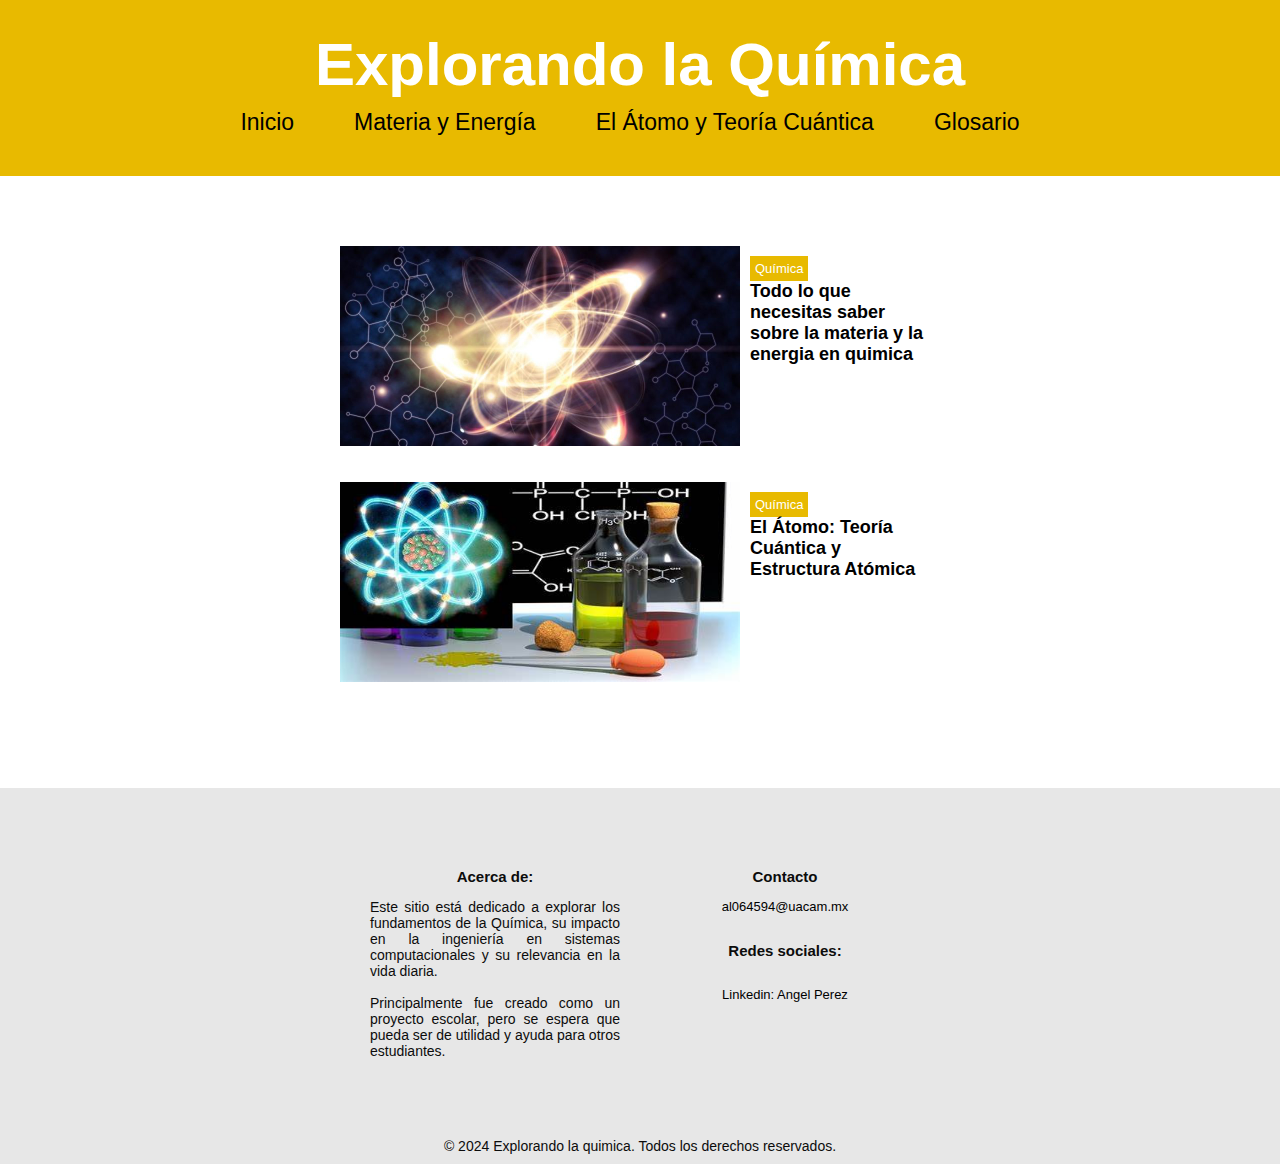
<file: index.html>
<!DOCTYPE html>
<html lang="es">
<head>
    <meta charset="UTF-8">
    <meta name="viewport" content="width=device-width, initial-scale=1.0">
    <title>Explorando la Química</title>
    <link rel="stylesheet" href="StylesMain.css"> <!-- Archivo de estilos -->
</head>
<body>
    <header class="contenedorH1">
        <h1 id="titulo">Explorando la Química</h1>
    
        <!-- Menú hamburguesa visible solo en pantallas pequeñas -->
        <nav>
            <div class="hamburger" onclick="toggleMenu()">&#9776;</div> <!-- Ícono hamburguesa -->
            <ul class="Menu">
                <li><a href="index.html">Inicio</a></li>
                <li><a href="#">Materia y Energía</a>
                    <ul class="sublist">
                        <li><a href="blog.html">Definición de Química</a></li>
                        <li><a href="Tema1.2.html">Ramas de la Química</a></li>
                        <li><a href="Tema1.3.html">Propiedades de la Materia</a></li>
                        <li><a href="Tema1.4.html">Leyes de Conservación</a></li>
                        <li><a href="Tema1.5.html">Clasificación de la materia</a></li>
                        <li><a href="Tema1.6.html">Estados de agregación de la materia</a></li>
                        <li><a href="Tema1.7.html">Manifestación de la energía</a></li>
                    </ul>
                </li>
                <li><a href="#">El Átomo y Teoría Cuántica</a>
                    <ul class="sublist">
                        <li><a href="blog2.html#2"> El Átomo: Teoría Cuántica y Estructura Atómica </a></li>
                        <li><a href="blog2.html#2.1"> El átomo y sus partículas subatómicas. Teoría cuántica</a></li>
                        <li><a href="blog2.html#2.2"> Principio de dualidad</a></li>
                        <li><a href="blog2.html#2.3"> Postulado de De Broglie</a></li>
                        <li><a href="blog2.html#2.4"> Principio de incertidumbre de Heisenberg  </a></li>
                        <li><a href="blog2.html#2.5">Ecuación de onda de Schrödinger</a></li>
                        <li><a href="blog2.html#2.6">Significado físico de la función de onda</a></li>
                        <li><a href="blog2.html#2.7">Números cuánticos y orbitales atómicos</a></li>
                        <li><a href="blog2.html#2.8">Distribución electrónica en sistemas polielectrónicos</a></li>
                        <li><a href="blog2.html#2.9">Principio de Aufbau o de construcción</a></li>
                        <li><a href="blog2.html#2.10">Principio de exclusión de Pauli</a></li>
                        <li><a href="blog2.html#2.11">Principio de máxima multiplicidad de Hund</a></li>
                        <li><a href="blog2.html#2.12">Configuración electrónica de los elementos y su ubicación en la clasificación periódica</a></li>
                    </ul>
                </li>
                <li><a href="glosario.html">Glosario</a></li>
            </ul>
        </nav>
    </header>




    <!-- <h1>Temas</h1>-->

    <div class="gallery">
        <!-- Tarjeta 1 -->
        <div class="card">
           <a href="blog.html"><img  src="img/portada materia.jpg" alt="portada materia"></a>
           <div class="card-content">
                <span class="category">Química</span>
                <h2 ><a href="blog.html">Todo lo que necesitas saber sobre la materia y la energia en quimica</a></h2>
            </div>
        </div>

        <!-- Tarjeta 2 -->
        <div class="card">
            <a href="blog2.html" ><img  src="img/OIP (1).jpg" alt="portada"></a>
            <div class="card-content">
                <span class="category">Química</span>
                <h2   ><a href="blog2.html"> El Átomo: Teoría Cuántica y Estructura Atómica</a></h2>
            </div>
        </div>
    </div>


   
<!-- -->

    <footer><!-- se usa para el pie de pagina de la pagina web contienen el copierai, info de contacto info del sitio, links para volver al comienso de la pagina web o informaciuon del autor-->
       <div class="footer">
        <div class="foot">
            <h5>
                Acerca de:
            </h5>
            <br>
            <p> 
                Este sitio está dedicado a explorar los fundamentos de la Química, 
                su impacto en la ingeniería en sistemas computacionales y
                su relevancia en la vida diaria.
                <br> <br>
                Principalmente fue creado como un proyecto escolar, pero se espera que pueda ser de utilidad y ayuda para otros estudiantes.
            </p>
        </div>
        <div class="foot">
            <h5>Contacto</h5>
            <br>
            <a href="https://mail.google.com/mail/?fs=1&to=al064594@uacam.mx&tf=cm"> al064594@uacam.mx</a>
            <br><br>
            <h5>Redes sociales: </h5>
            <br><br>
            <a href="https://linkedin.com/in/angel-perez-203061197"> Linkedin:  Angel Perez</a>
        </div>
       </div>
        <p>© 2024 Explorando la quimica. Todos los derechos reservados.</p>
    </footer>
    <script src="script.js"></script>

</body>

</html>
</file>
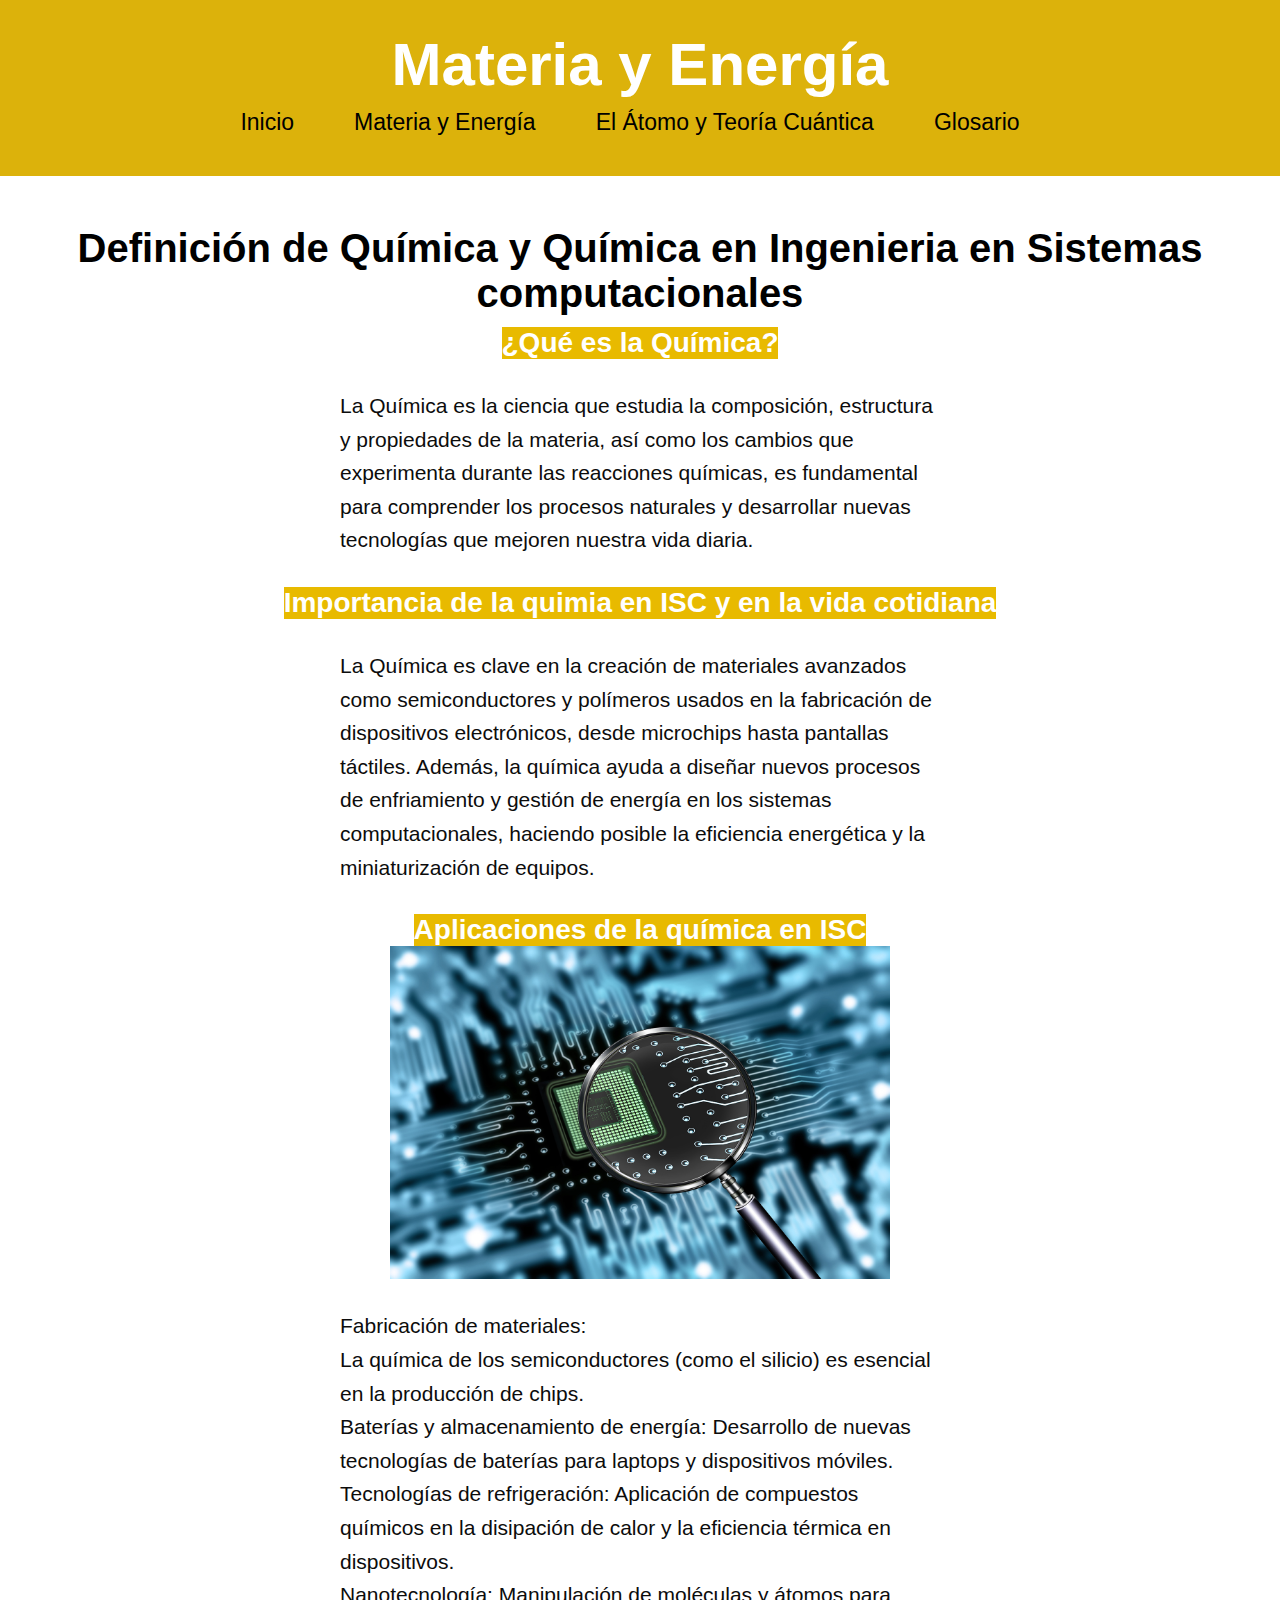
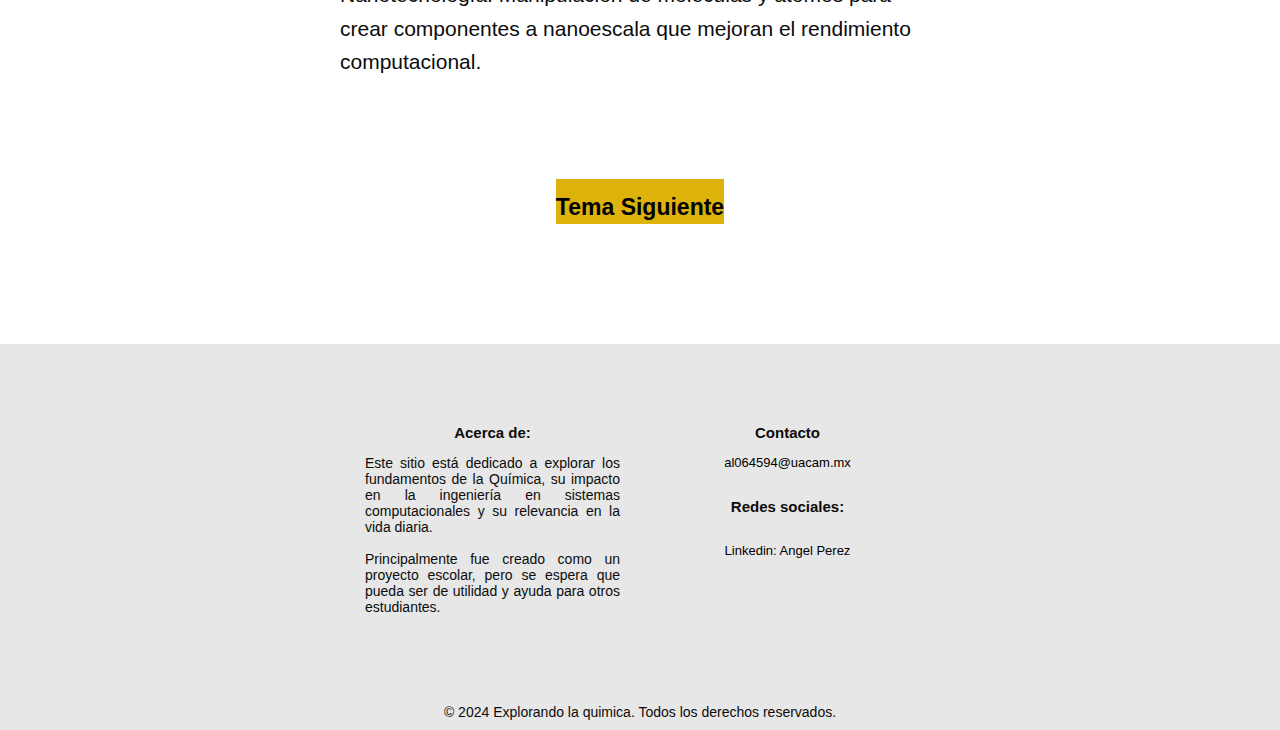
<file: blog.html>
<!DOCTYPE html>
<html lang ="es" >
<head>
   <meta charset="UTF-8">
   <meta name="viewport" content="width=device-width, initial-scale=1.0">
   <link rel="stylesheet" href="styles.css"> <!-- Enlace al archivo CSS -->
    <title>Explorando la Química: Materia, Energía y Átomos</title>
</head>

<!--  -->

<body>
    <header class="contenedorH1">
        <h1 id="titulo">Materia y Energía</h1>
    
        <!-- Menú hamburguesa visible solo en pantallas pequeñas -->
        <nav>
            <div class="hamburger" onclick="toggleMenu()">&#9776;</div> <!-- Ícono hamburguesa -->
            <ul class="Menu">
                <li><a href="index.html">Inicio</a></li>
                <li><a href="#">Materia y Energía</a>
                    <ul class="sublist">
                        <li><a href="blog.html">Definición de Química</a></li>
                        <li><a href="Tema1.2.html">Ramas de la Química</a></li>
                        <li><a href="Tema1.3.html">Propiedades de la Materia</a></li>
                        <li><a href="Tema1.4.html">Leyes de Conservación</a></li>
                        <li><a href="Tema1.5.html">Clasificación de la materia</a></li>
                        <li><a href="Tema1.6.html">Estados de agregación de la materia</a></li>
                        <li><a href="Tema1.7.html">Manifestación de la energía</a></li>
                    </ul>
                </li>
                <li><a href="#">El Átomo y Teoría Cuántica</a>
                    <ul class="sublist">
                        <li><a href="blog2.html#2"> El Átomo: Teoría Cuántica y Estructura Atómica </a></li>
                        <li><a href="blog2.html#2.1"> El átomo y sus partículas subatómicas. Teoría cuántica</a></li>
                        <li><a href="blog2.html#2.2"> Principio de dualidad</a></li>
                        <li><a href="blog2.html#2.3"> Postulado de De Broglie</a></li>
                        <li><a href="blog2.html#2.4"> Principio de incertidumbre de Heisenberg  </a></li>
                        <li><a href="blog2.html#2.5">Ecuación de onda de Schrödinger</a></li>
                        <li><a href="blog2.html#2.6">Significado físico de la función de onda</a></li>
                        <li><a href="blog2.html#2.7">Números cuánticos y orbitales atómicos</a></li>
                        <li><a href="blog2.html#2.8">Distribución electrónica en sistemas polielectrónicos</a></li>
                        <li><a href="blog2.html#2.9">Principio de Aufbau o de construcción</a></li>
                        <li><a href="blog2.html#2.10">Principio de exclusión de Pauli</a></li>
                        <li><a href="blog2.html#2.11">Principio de máxima multiplicidad de Hund</a></li>
                        <li><a href="blog2.html#2.12">Configuración electrónica de los elementos y su ubicación en la clasificación periódica</a></li>
                    </ul>
                </li>
                <li><a href="glosario.html">Glosario</a></li>
            </ul>
        </nav>
    </header>
    
    <main>
        <div>
            <!-- PRIMERA SECCION-->
             <section id="Definicion de quimica">
                <h2 > Definición de Química y Química en Ingenieria en Sistemas computacionales </h2>
                
                <!-- TEMA 1.1-->
                 <br>
                <h3 class="subtitule">¿Qué es la Química?</h3>
                
                <p><!-- Info sobre la definicion de quimica-->
                    La Química es la ciencia que estudia la composición, estructura y propiedades de la materia, así como los cambios que experimenta durante las reacciones químicas,
                    es fundamental para comprender los procesos naturales y desarrollar nuevas tecnologías que mejoren nuestra vida diaria.
                </p>
                
                
                <h3 class="subtitule">Importancia de la quimia en ISC y en la vida cotidiana</h3>
                <p><!-- Info sobre la importancia de la quimica en ISC y en la vida cotidiana-->
                    La Química es clave en la creación de materiales avanzados como semiconductores y polímeros usados en la fabricación de dispositivos electrónicos, desde microchips hasta pantallas táctiles. 
                    Además, la química ayuda a diseñar nuevos procesos de enfriamiento y gestión de energía en los sistemas computacionales, 
                    haciendo posible la eficiencia energética y la miniaturización de equipos.
                
                </p>
                
                <h3 class="subtitule">Aplicaciones de la química en ISC</h3>
                <div class="contenedorimg"><img src="img/R.jpg" height="300" width="500" class="imagen"/></div>
                <p><!-- Info sobre las aplicaciones de la quimica en isc-->
                    Fabricación de materiales: <br>La química de los semiconductores (como el silicio) es esencial en la producción de chips.<br>
                    Baterías y almacenamiento de energía: Desarrollo de nuevas tecnologías de baterías para laptops y dispositivos móviles.
                    <br>Tecnologías de refrigeración: Aplicación de compuestos químicos en la disipación de calor y la eficiencia térmica en dispositivos.
                    <br>Nanotecnología: Manipulación de moléculas y átomos para crear componentes a nanoescala que mejoran el rendimiento computacional.
                    
                </p>

             </section>
        </div>

        <div class="Botones_sig">
            <!-- Tarjeta 1
            <div class="Boton">
                <h2 ><a href="index1.html">Tema anterior</a></h2>
            </div>
            -->

    
            <!-- Tarjeta 2 -->
            <div class="Boton">
                <h2   ><a href="Tema1.2.html"> Tema Siguiente</a></h2>
            </div>
        </div>
    </main>

    <footer><!-- se usa para el pie de pagina de la pagina web contienen el copierai, info de contacto info del sitio, links para volver al comienso de la pagina web o informaciuon del autor-->
        <div class="footer">
         <div class="foot">
             <h5>
                 Acerca de:
             </h5>
             <br>
             <p> 
                 Este sitio está dedicado a explorar los fundamentos de la Química, 
                 su impacto en la ingeniería en sistemas computacionales y
                 su relevancia en la vida diaria.
                 <br> <br>
                 Principalmente fue creado como un proyecto escolar, pero se espera que pueda ser de utilidad y ayuda para otros estudiantes.
             </p>
         </div>
         <div class="foot">
             <h5>Contacto</h5>
             <br>
             <a href="https://mail.google.com/mail/?fs=1&to=al064594@uacam.mx&tf=cm"> al064594@uacam.mx</a>
             <br><br>
             <h5>Redes sociales: </h5>
             <br><br>
             <a href="https://linkedin.com/in/angel-perez-203061197"> Linkedin:  Angel Perez</a>
         </div>
        </div>
         <p>© 2024 Explorando la quimica. Todos los derechos reservados.</p>
     </footer>
     <script src="script.js"></script>
</body>
</html>
</file>
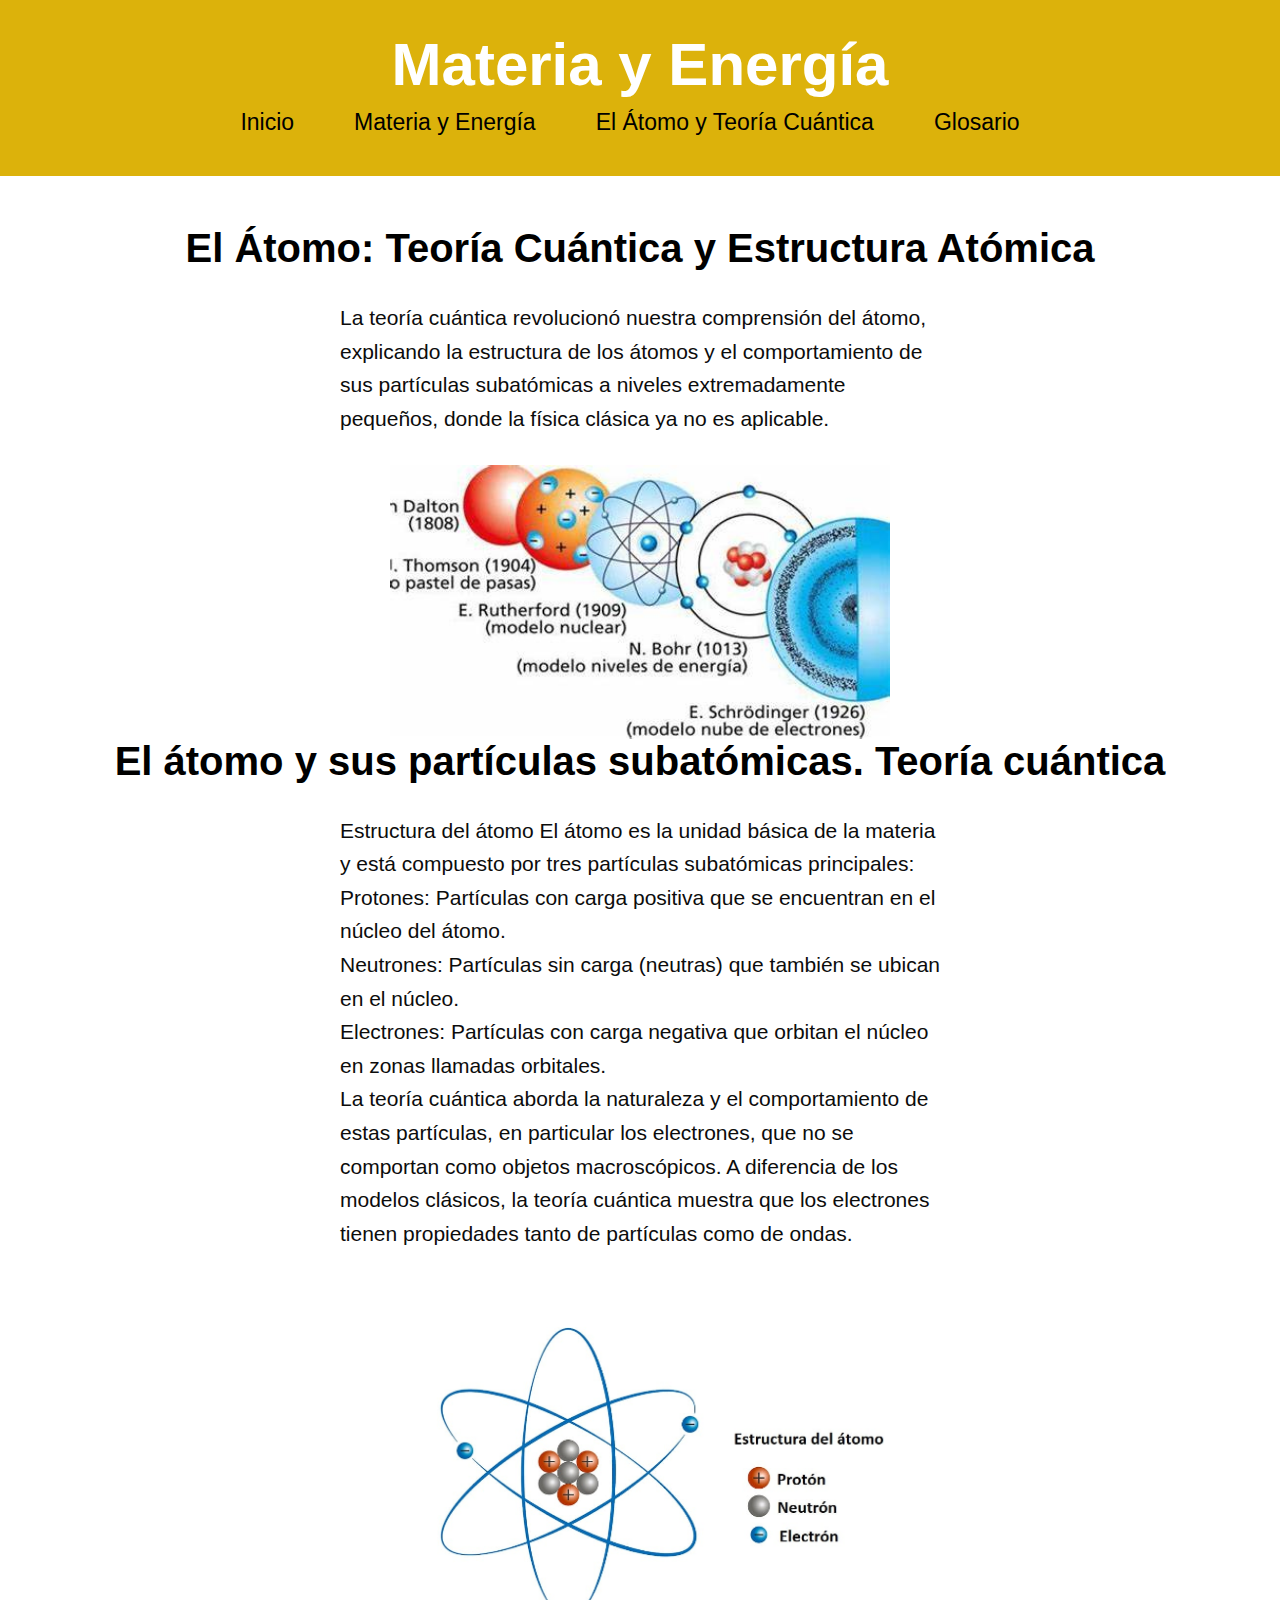
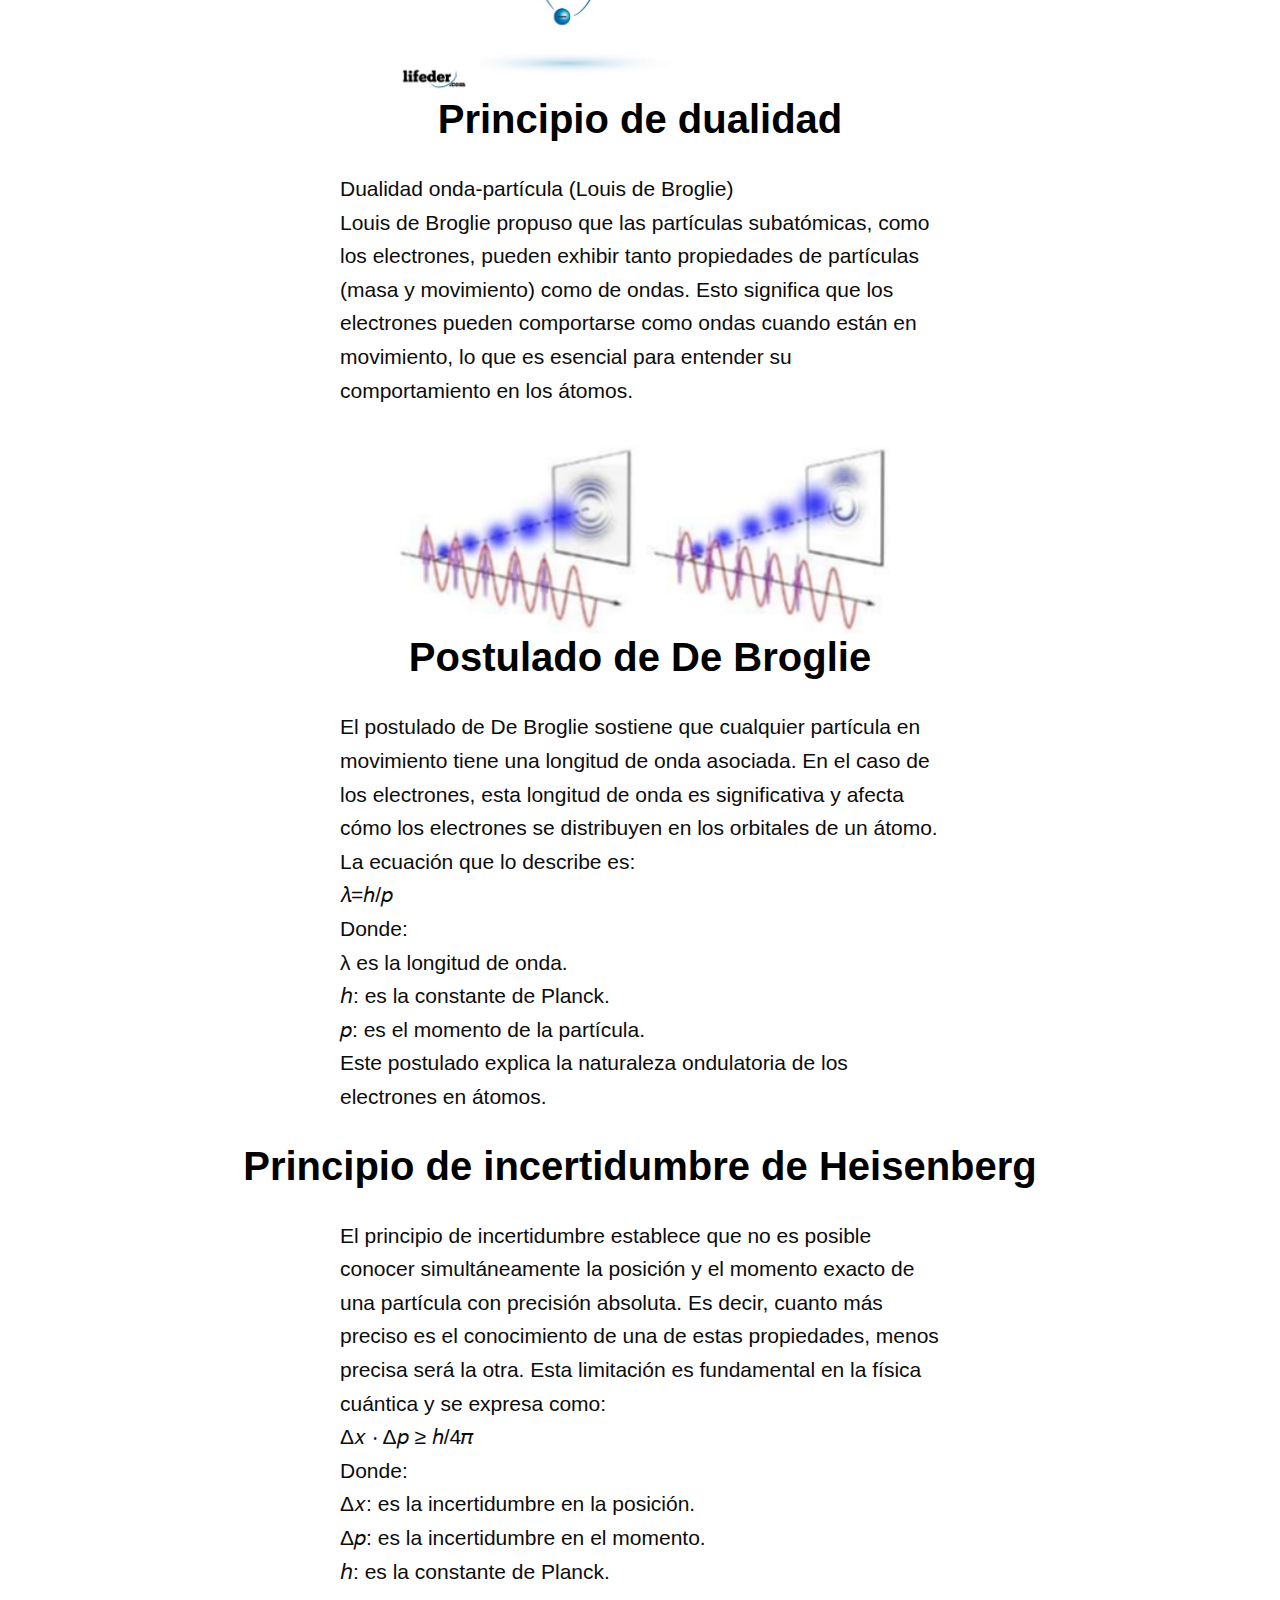
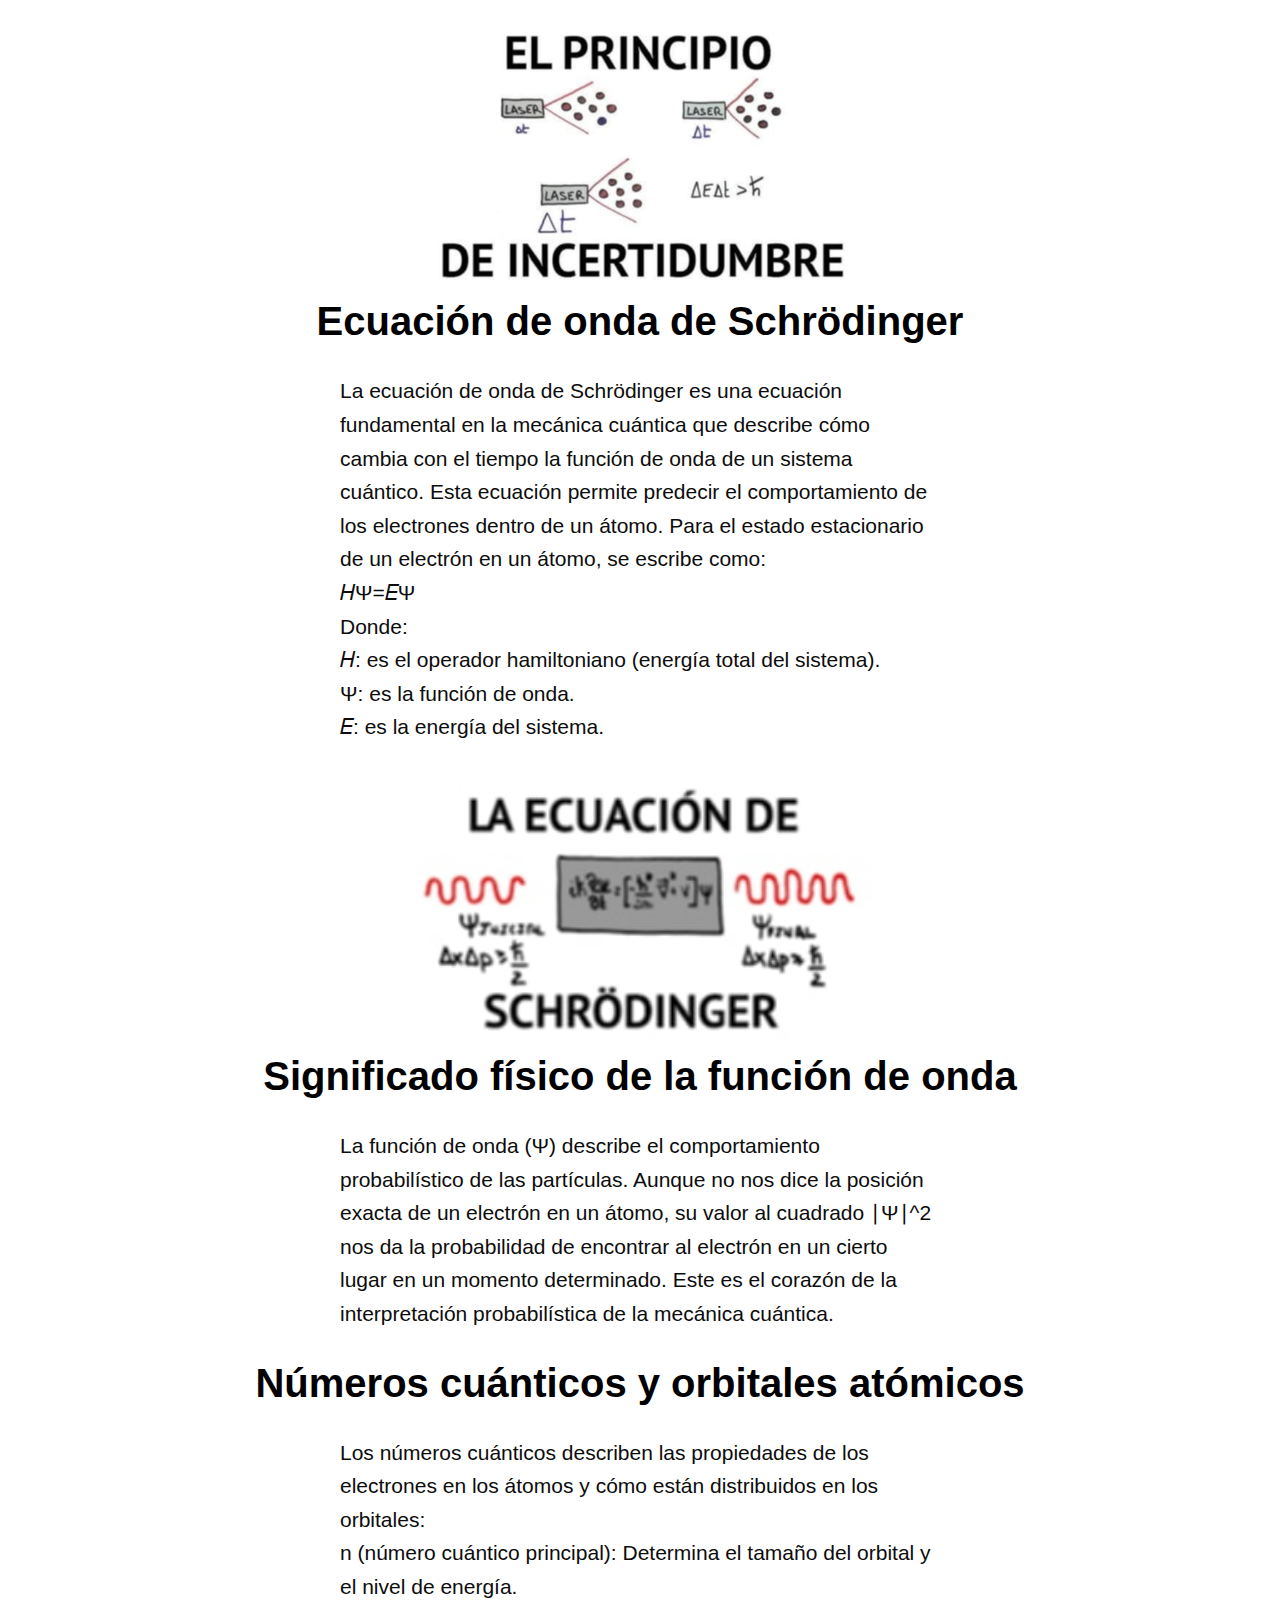
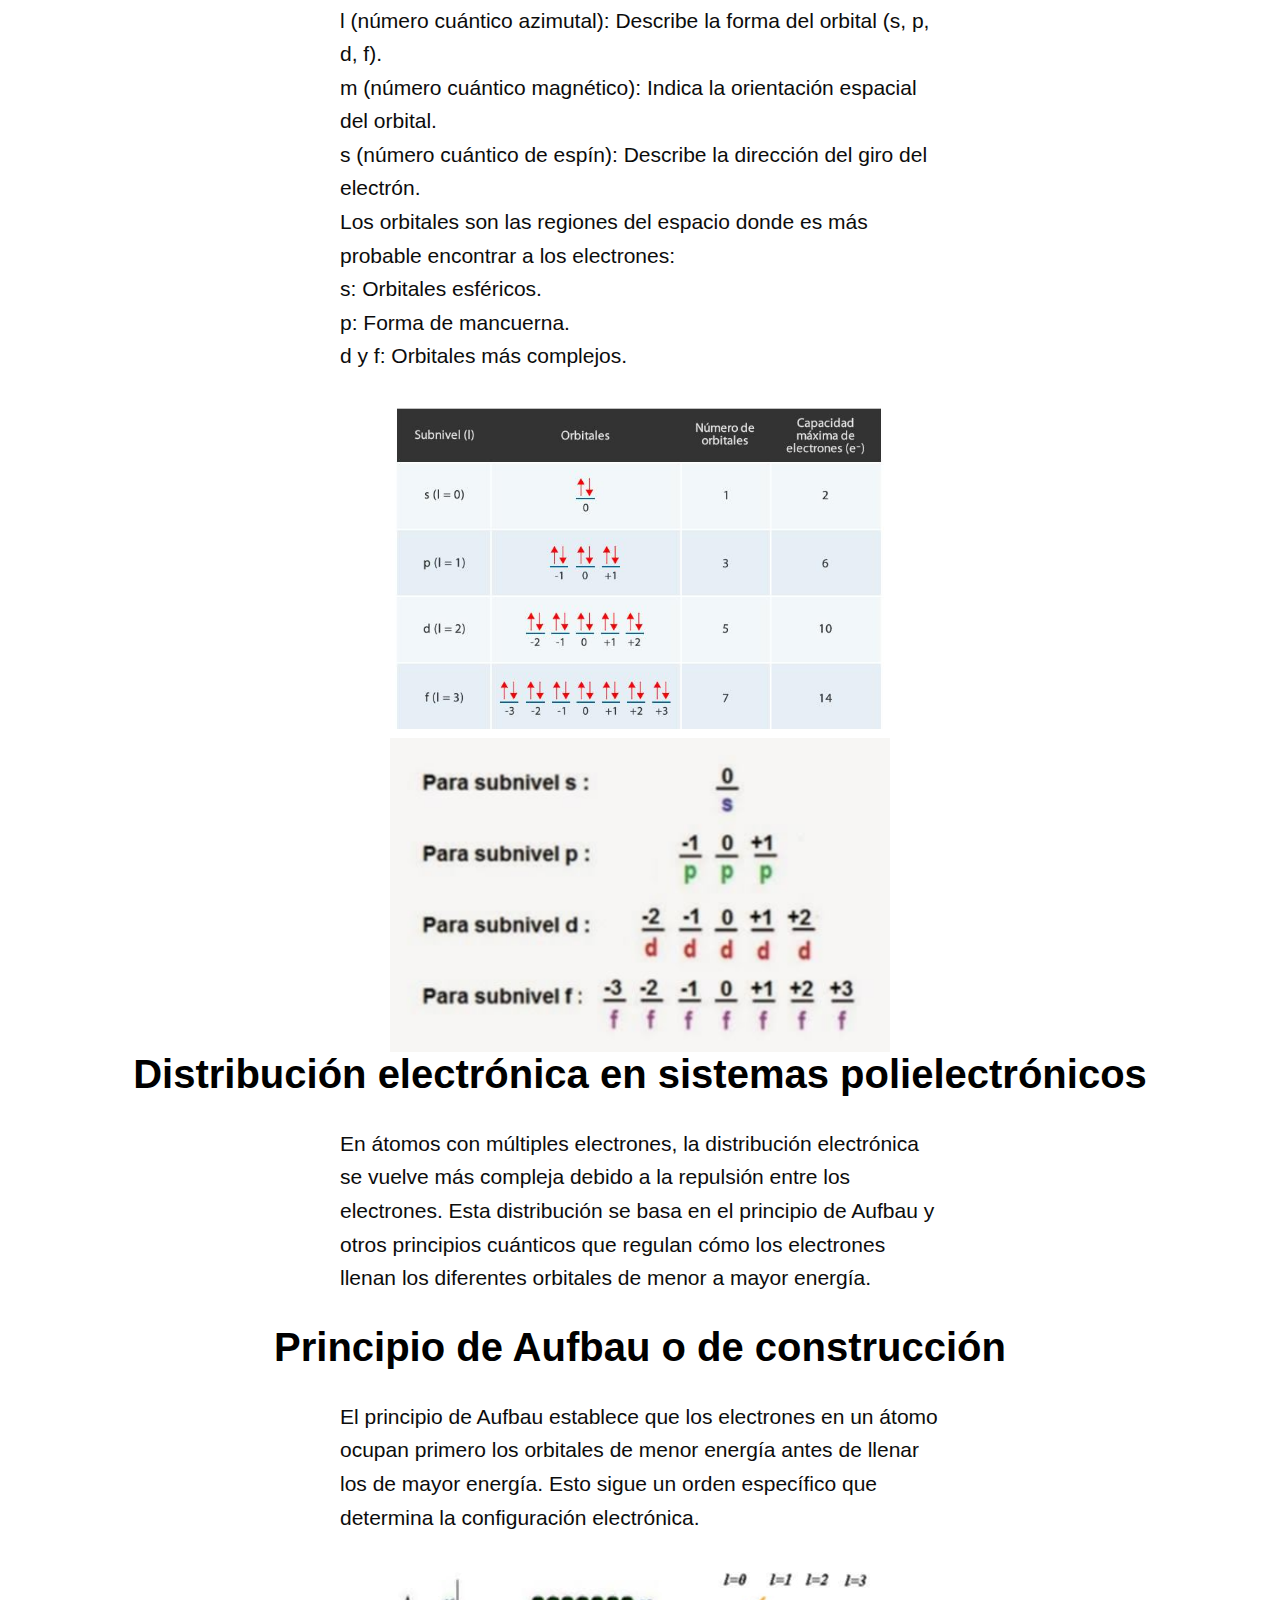
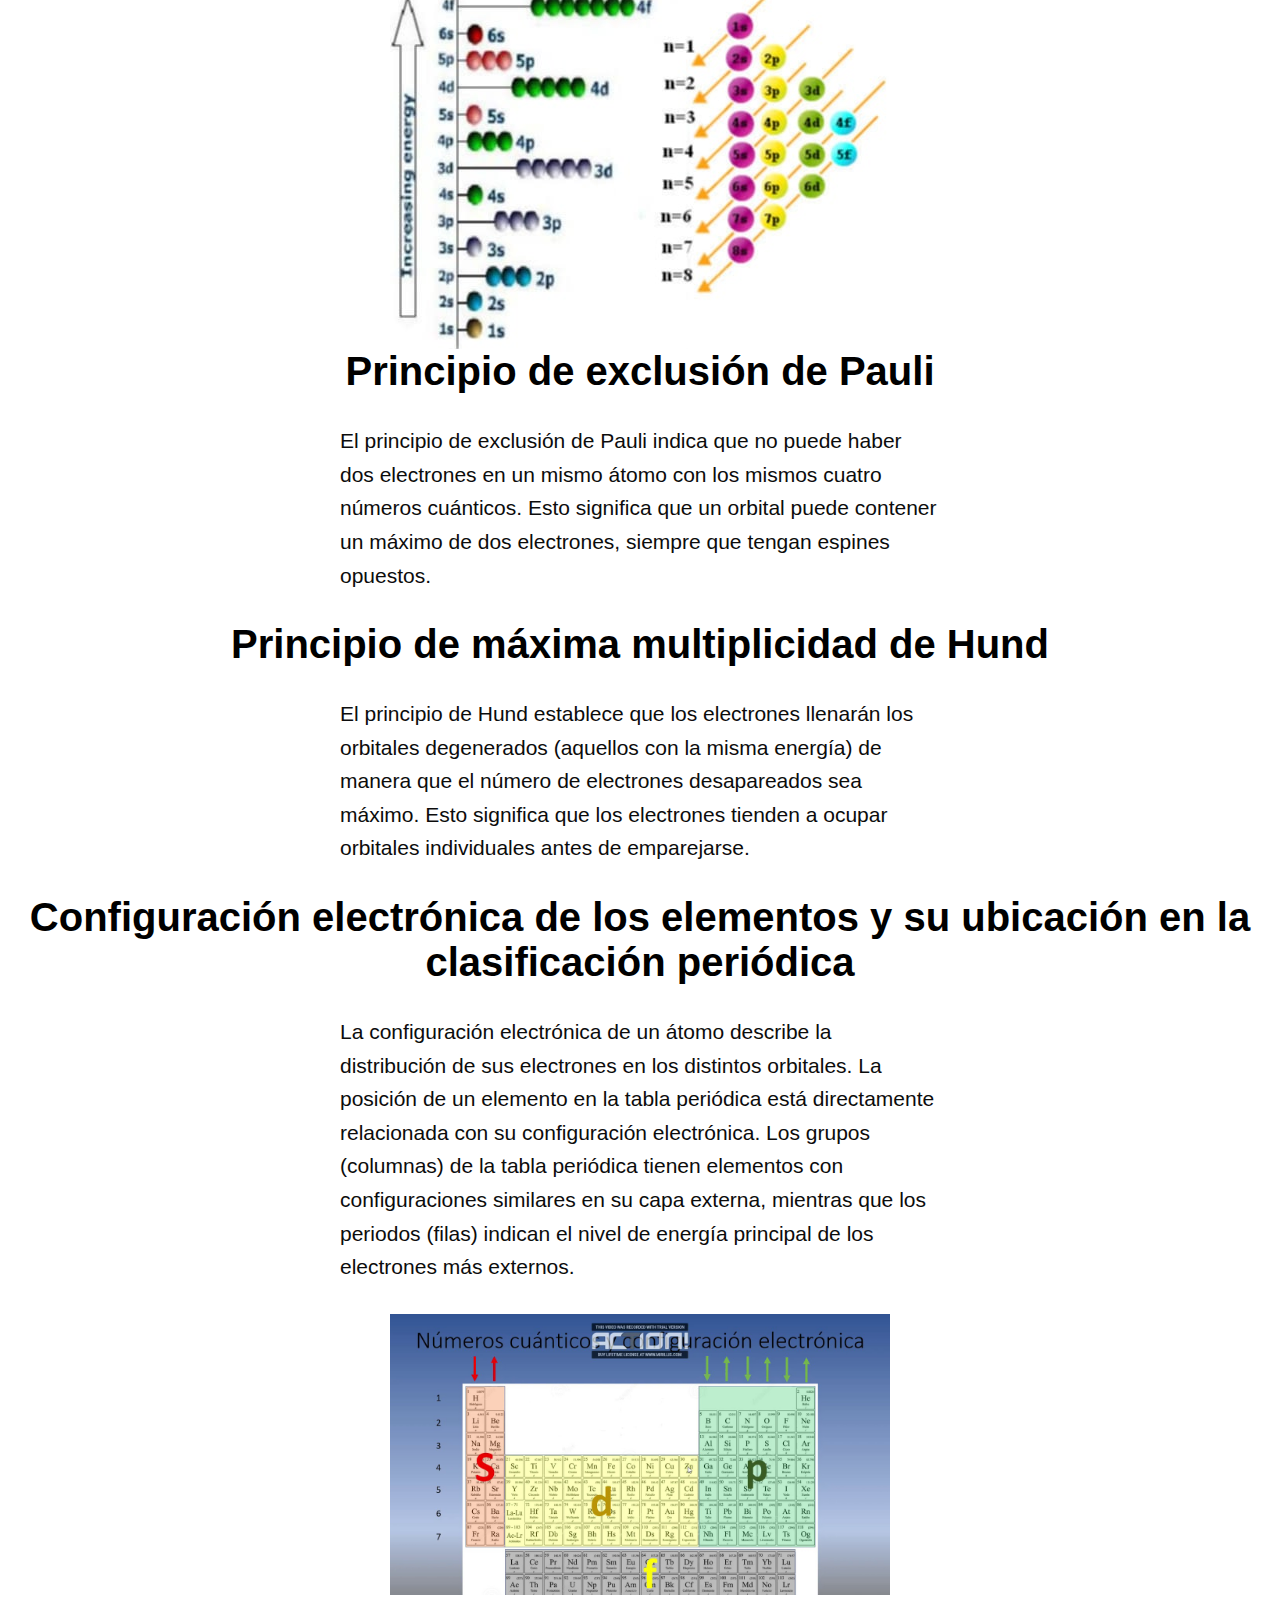
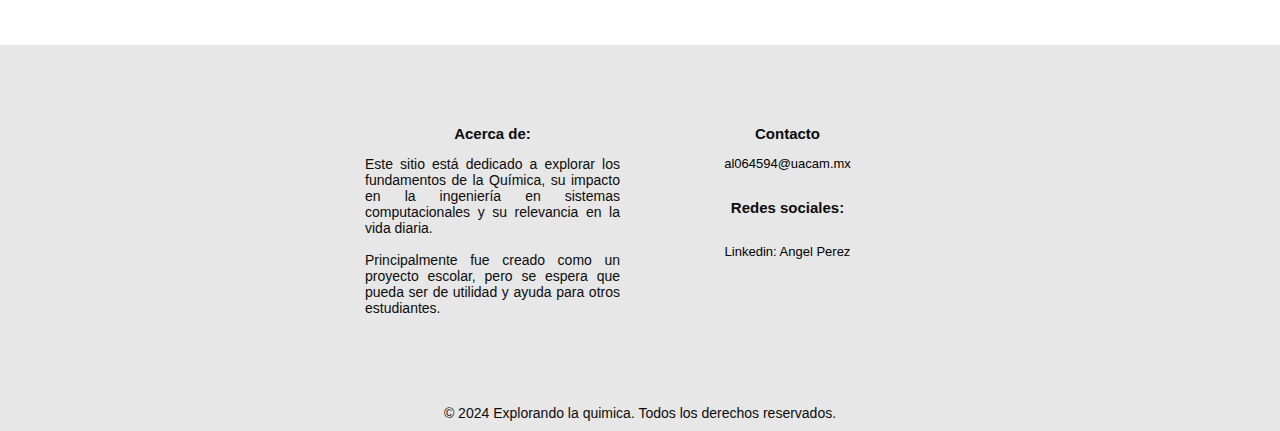
<file: blog2.html>
<!DOCTYPE html>
<html lang="es">
<head>
   <meta charset="UTF-8">
   <meta name="viewport" content="width=device-width, initial-scale=1.0">
   <link rel="stylesheet" href="styles.css">
   <title>Explorando la Química: El Átomo</title>
</head>
<body>
    <header class="contenedorH1">
        <h1 id="titulo">Materia y Energía</h1>
    
        <!-- Menú hamburguesa visible solo en pantallas pequeñas -->
        <nav>
            <div class="hamburger" onclick="toggleMenu()">&#9776;</div> <!-- Ícono hamburguesa -->
            <ul class="Menu">
                <li><a href="index.html">Inicio</a></li>
                <li><a href="#">Materia y Energía</a>
                    <ul class="sublist">
                        <li><a href="blog.html">Definición de Química</a></li>
                        <li><a href="Tema1.2.html">Ramas de la Química</a></li>
                        <li><a href="Tema1.3.html">Propiedades de la Materia</a></li>
                        <li><a href="Tema1.4.html">Leyes de Conservación</a></li>
                        <li><a href="Tema1.5.html">Clasificación de la materia</a></li>
                        <li><a href="Tema1.6.html">Estados de agregación de la materia</a></li>
                        <li><a href="Tema1.7.html">Manifestación de la energía</a></li>
                    </ul>
                </li>
                <li><a href="#">El Átomo y Teoría Cuántica</a>
                    <ul class="sublist">
                        <li><a href="blog2.html#2"> El Átomo: Teoría Cuántica y Estructura Atómica </a></li>
                        <li><a href="blog2.html#2.1"> El átomo y sus partículas subatómicas. Teoría cuántica</a></li>
                        <li><a href="blog2.html#2.2"> Principio de dualidad</a></li>
                        <li><a href="blog2.html#2.3"> Postulado de De Broglie</a></li>
                        <li><a href="blog2.html#2.4"> Principio de incertidumbre de Heisenberg  </a></li>
                        <li><a href="blog2.html#2.5">Ecuación de onda de Schrödinger</a></li>
                        <li><a href="blog2.html#2.6">Significado físico de la función de onda</a></li>
                        <li><a href="blog2.html#2.7">Números cuánticos y orbitales atómicos</a></li>
                        <li><a href="blog2.html#2.8">Distribución electrónica en sistemas polielectrónicos</a></li>
                        <li><a href="blog2.html#2.9">Principio de Aufbau o de construcción</a></li>
                        <li><a href="blog2.html#2.10">Principio de exclusión de Pauli</a></li>
                        <li><a href="blog2.html#2.11">Principio de máxima multiplicidad de Hund</a></li>
                        <li><a href="blog2.html#2.12">Configuración electrónica de los elementos y su ubicación en la clasificación periódica</a></li>
                    </ul>
                </li>
                <li><a href="glosario.html">Glosario</a></li>
            </ul>
        </nav>
    </header>
    
    <main>
        <div>
            <!-- PRIMERA SECCION-->
             <!-- 2-->
              <section id="2">
                <h2>El Átomo: Teoría Cuántica y Estructura Atómica</h2>
                <p>
                    La teoría cuántica revolucionó nuestra comprensión del átomo, explicando la estructura de los átomos y 
                    el comportamiento de sus partículas subatómicas a niveles extremadamente pequeños, donde la física clásica ya no es aplicable.
                </p>
                <div class="contenedorimg"><img src="img/Atomo/2.jpeg" height="300" width="500" class="imagen"/></div>
              </section>
            
        <!-- 2.1-->
         <section id="2.1">
            <h2>El átomo y sus partículas subatómicas. Teoría cuántica</h2>
            <p>Estructura del átomo
                El átomo es la unidad básica de la materia y está compuesto por tres partículas 
                subatómicas principales:
                Protones: Partículas con carga positiva que se encuentran en el núcleo del átomo.
                <br>Neutrones: Partículas sin carga (neutras) que también se ubican en el núcleo.
                <br>Electrones: Partículas con carga negativa que orbitan el núcleo en zonas llamadas orbitales.
                <br>La teoría cuántica aborda la naturaleza y el comportamiento de estas partículas, en particular los electrones, que no se comportan como objetos macroscópicos. 
                A diferencia de los modelos clásicos, la teoría cuántica muestra que los electrones tienen propiedades tanto de partículas como de ondas.
            
            </p>
            <div class="contenedorimg"><img src="img/Atomo/2.1.jpg" height="300" width="500" class="imagen"/></div>

         </section>
            
            <!-- 2.2-->
            <section id="2.2">
                <h2>Principio de dualidad</h2>
                <p>
                    Dualidad onda-partícula (Louis de Broglie)
                    <br>Louis de Broglie propuso que las partículas subatómicas, como los electrones, pueden exhibir tanto propiedades de partículas (masa y movimiento) como de ondas. 
                    Esto significa que los electrones pueden comportarse como ondas cuando están en movimiento, lo que es esencial para entender su comportamiento en los átomos.
                </p>
                <div class="contenedorimg"><img src="img/Atomo/2.2.jpg" height="300" width="500" class="imagen"/></div>
            </section>
            

            <!-- 2.3-->
            <section id="2.3">
                <h2>Postulado de De Broglie</h2>
                <p>
                    El postulado de De Broglie sostiene que cualquier partícula en movimiento tiene una longitud de onda asociada. 
                    En el caso de los electrones, esta longitud de onda es significativa y afecta cómo los electrones se distribuyen en los orbitales de un átomo. La ecuación que lo describe es:

                    <br> 𝜆=ℎ/𝑝

                    <br>Donde:
                    <br>λ es la longitud de onda.
                    <br>ℎ: es la constante de Planck.
                    <br>𝑝: es el momento de la partícula.
                    <br>Este postulado explica la naturaleza ondulatoria de los electrones en átomos.
                </p>
            
            </section>
            

            <!--2.4-->
            <section id="2.4">
                <h2>Principio de incertidumbre de Heisenberg</h2>
                <p>El principio de incertidumbre establece que no es posible conocer simultáneamente la posición y el momento exacto de una partícula con precisión absoluta. 
                    Es decir, cuanto más preciso es el conocimiento de una de estas propiedades, menos precisa será la otra. Esta limitación es fundamental en la física cuántica y se expresa como:

                    <br>Δ𝑥 ⋅ Δ𝑝 ≥ ℎ/4𝜋
                    <br>Donde:
                    <br>Δ𝑥: es la incertidumbre en la posición.
                    <br>Δ𝑝: es la incertidumbre en el momento.
                    <br> ℎ: es la constante de Planck.
                </p>
                <div class="contenedorimg"><img src="img/Atomo/2.4.jpg" height="300" width="500" class="imagen"/></div>
            </section>
            
            <!--2.5-->
            <section id="2.5">
                <h2>Ecuación de onda de Schrödinger</h2>
                <p>La ecuación de onda de Schrödinger es una ecuación fundamental en la mecánica cuántica que describe cómo cambia con el tiempo la función de onda de un sistema cuántico. 
                    Esta ecuación permite predecir el comportamiento de los electrones dentro de un átomo. Para el estado estacionario de un electrón en un átomo, se escribe como:
                    
                    <br>𝐻Ψ=𝐸Ψ

                    <br>Donde:
                    
                    <br>𝐻: es el operador hamiltoniano (energía total del sistema).
                    <br>Ψ: es la función de onda.
                    <br> 𝐸: es la energía del sistema.
                </p>
                <div class="contenedorimg"><img src="img/Atomo/2.5.png" height="300" width="500" class="imagen"/></div>
            
            </section>
            

            <!-- 2.6  -->
            <section id="2.6">
                <h2>Significado físico de la función de onda</h2>
                
                <p>
                    La función de onda (Ψ) describe el comportamiento probabilístico de las partículas. Aunque no nos dice la posición exacta de un electrón en un átomo, su valor al cuadrado
                    ∣Ψ∣^2 nos da la probabilidad de encontrar al electrón en un cierto lugar en un momento determinado. 
                    Este es el corazón de la interpretación probabilística de la mecánica cuántica.
                </p>
                
            </section>
            

            <!--2.7-->
            <section id="2.7">
                <h2>Números cuánticos y orbitales atómicos</h2>
                
                <p>
                    Los números cuánticos describen las propiedades de los electrones en los átomos y cómo están distribuidos en los orbitales:

                    <br>n (número cuántico principal): Determina el tamaño del orbital y el nivel de energía.
                    <br>l (número cuántico azimutal): Describe la forma del orbital (s, p, d, f).
                    <br>m (número cuántico magnético): Indica la orientación espacial del orbital.
                    <br>s (número cuántico de espín): Describe la dirección del giro del electrón.
                    
                    <br> Los orbitales son las regiones del espacio donde es más probable encontrar a los electrones:
                    <br>s: Orbitales esféricos.
                    <br>p: Forma de mancuerna.
                    <br>d y f: Orbitales más complejos.

                </p>
                <div class="contenedorimg"><img src="img/Atomo/2.7.jpg" height="300" width="500" class="imagen"/></div>
                <div class="contenedorimg"><img src="img/Atomo/2.7.1.jpg" height="300" width="500" class="imagen"/></div>
            </section>
            

            <!--2.8-->
            <section id="2.8">
                <h2>Distribución electrónica en sistemas polielectrónicos</h2>
                <p>
                    En átomos con múltiples electrones, la distribución electrónica se vuelve más compleja debido a la repulsión entre los electrones. 
                    Esta distribución se basa en el principio de Aufbau y otros principios cuánticos que regulan cómo los electrones llenan los diferentes orbitales de menor a mayor energía.
                </p>
            </section>
            

            <!--2.9-->
            <section id="2.9">
                <h2>Principio de Aufbau o de construcción</h2>
                <p>
                    El principio de Aufbau establece que los electrones en un átomo ocupan primero los orbitales de menor energía antes de llenar los de mayor energía. 
                    Esto sigue un orden específico que determina la configuración electrónica.

                </p>
                <div class="contenedorimg"><img src="img/Atomo/2.9.jpg" height="300" width="500" class="imagen"/></div>
            </section>
                       
            <!--2.10-->
            <section id="2.10">
                <h2>Principio de exclusión de Pauli</h2>
                <p>
                    El principio de exclusión de Pauli indica que no puede haber dos electrones en un mismo átomo con los mismos cuatro números cuánticos. 
                    Esto significa que un orbital puede contener un máximo de dos electrones, siempre que tengan espines opuestos.
                </p>
    
                </section>
           
            <!-- 2.11 -->
            <section id="2.11">
                <h2>Principio de máxima multiplicidad de Hund</h2>
                <p>
                    El principio de Hund establece que los electrones llenarán los orbitales degenerados (aquellos con la misma energía) de manera que el número de electrones desapareados sea máximo. 
                    Esto significa que los electrones tienden a ocupar orbitales individuales antes de emparejarse.
                </p>
            </section>
            

            <!-- 2.12 -->
            <section id="2.12">
                <h2>Configuración electrónica de los elementos y su ubicación en la clasificación periódica</h2>
                <p>
                    La configuración electrónica de un átomo describe la distribución de sus electrones en los distintos orbitales. La posición de un elemento en la tabla periódica está directamente relacionada con su configuración electrónica. 
                    Los grupos (columnas) de la tabla periódica tienen elementos con configuraciones similares en su capa externa, mientras que los periodos (filas) indican el nivel de energía principal de los electrones más externos.
                </p>
            </section>
            
            <div class="contenedorimg"><img src="img/Atomo/2.12.jpg" height="300" width="500" class="imagen"/></div>
        </div>
    </main>

    
    <footer><!-- se usa para el pie de pagina de la pagina web contienen el copierai, info de contacto info del sitio, links para volver al comienso de la pagina web o informaciuon del autor-->
        <div class="footer">
         <div class="foot">
             <h5>
                 Acerca de:
             </h5>
             <br>
             <p> 
                 Este sitio está dedicado a explorar los fundamentos de la Química, 
                 su impacto en la ingeniería en sistemas computacionales y
                 su relevancia en la vida diaria.
                 <br> <br>
                 Principalmente fue creado como un proyecto escolar, pero se espera que pueda ser de utilidad y ayuda para otros estudiantes.
             </p>
         </div>
         <div class="foot">
             <h5>Contacto</h5>
             <br>
             <a href="https://mail.google.com/mail/?fs=1&to=al064594@uacam.mx&tf=cm"> al064594@uacam.mx</a>
             <br><br>
             <h5>Redes sociales: </h5>
             <br><br>
             <a href="https://linkedin.com/in/angel-perez-203061197"> Linkedin:  Angel Perez</a>
         </div>
        </div>
         <p>© 2024 Explorando la quimica. Todos los derechos reservados.</p>
     </footer>
     <script src="script.js"></script>
</body>
</html>
</file>
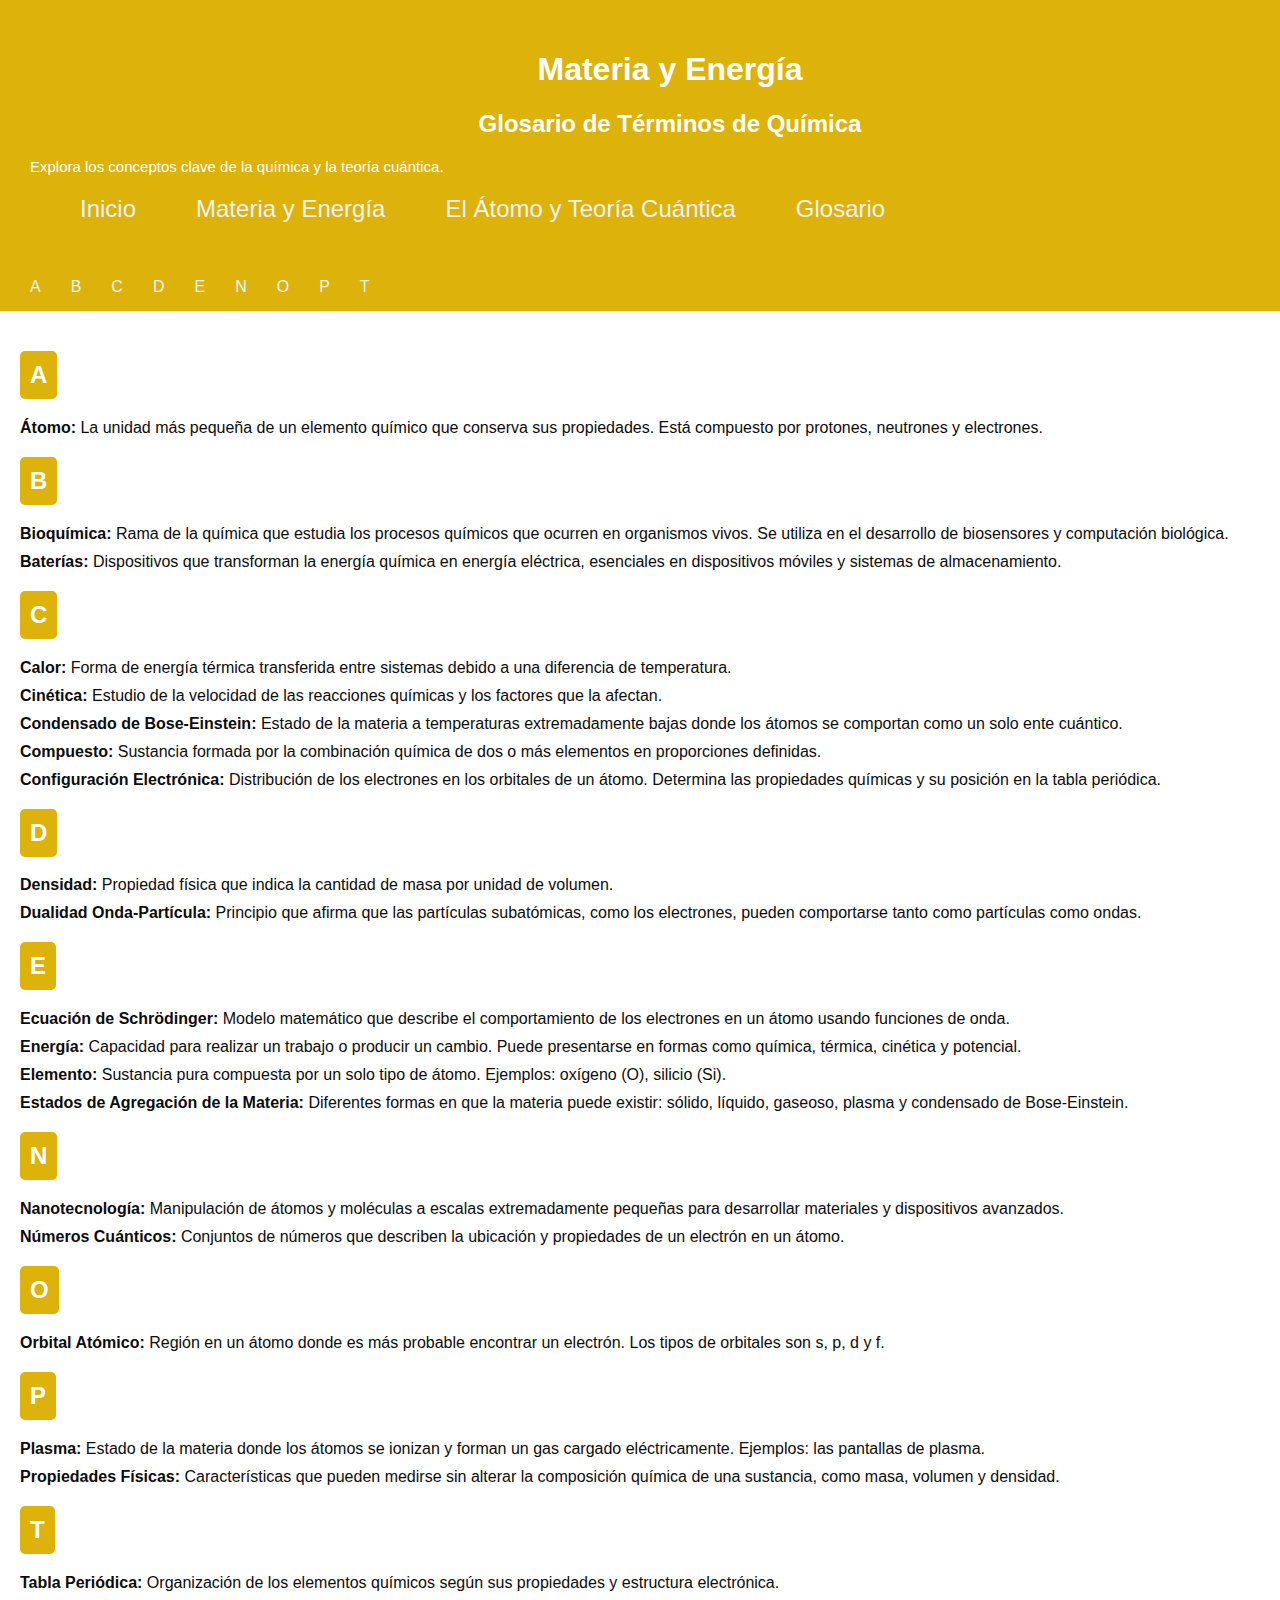
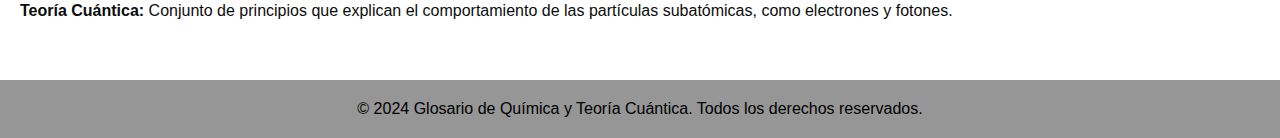
<file: glosario.html>
<!DOCTYPE html>
<html lang="es">
<head>
    <meta charset="UTF-8">
    <meta name="viewport" content="width=device-width, initial-scale=1.0">
    <link rel="stylesheet" href="glosaryStile.css">
    <title>Glosario de Términos de Química</title>
    
</head>
<body>
    <header class="contenedorH1">
        <h1 id="titulo">Materia y Energía</h1>
        <h2>Glosario de Términos de Química</h2>
        <p>Explora los conceptos clave de la química y la teoría cuántica.</p>
        
    
        <!-- Menú hamburguesa visible solo en pantallas pequeñas -->
        <nav>
            <div class="hamburger" onclick="toggleMenu()">&#9776;</div> <!-- Ícono hamburguesa -->
            <ul class="Menu">
                <li><a href="index.html">Inicio</a></li>
                <li><a href="#">Materia y Energía</a>
                    <ul class="sublist">
                        <li><a href="blog.html">Definición de Química</a></li>
                        <li><a href="Tema1.2.html">Ramas de la Química</a></li>
                        <li><a href="Tema1.3.html">Propiedades de la Materia</a></li>
                        <li><a href="Tema1.4.html">Leyes de Conservación</a></li>
                        <li><a href="Tema1.5.html">Clasificación de la materia</a></li>
                        <li><a href="Tema1.6.html">Estados de agregación de la materia</a></li>
                        <li><a href="Tema1.7.html">Manifestación de la energía</a></li>
                    </ul>
                </li>
                <li><a href="#">El Átomo y Teoría Cuántica</a>
                    <ul class="sublist">
                        <li><a href="blog2.html#2"> El Átomo: Teoría Cuántica y Estructura Atómica </a></li>
                        <li><a href="blog2.html#2.1"> El átomo y sus partículas subatómicas. Teoría cuántica</a></li>
                        <li><a href="blog2.html#2.2"> Principio de dualidad</a></li>
                        <li><a href="blog2.html#2.3"> Postulado de De Broglie</a></li>
                        <li><a href="blog2.html#2.4"> Principio de incertidumbre de Heisenberg  </a></li>
                        <li><a href="blog2.html#2.5">Ecuación de onda de Schrödinger</a></li>
                        <li><a href="blog2.html#2.6">Significado físico de la función de onda</a></li>
                        <li><a href="blog2.html#2.7">Números cuánticos y orbitales atómicos</a></li>
                        <li><a href="blog2.html#2.8">Distribución electrónica en sistemas polielectrónicos</a></li>
                        <li><a href="blog2.html#2.9">Principio de Aufbau o de construcción</a></li>
                        <li><a href="blog2.html#2.10">Principio de exclusión de Pauli</a></li>
                        <li><a href="blog2.html#2.11">Principio de máxima multiplicidad de Hund</a></li>
                        <li><a href="blog2.html#2.12">Configuración electrónica de los elementos y su ubicación en la clasificación periódica</a></li>
                    </ul>
                </li>
                <li><a href="glosario.html">Glosario</a></li>
            </ul>
        </nav>
        
    </header>

    <nav>
        <a href="#A">A</a>
        <a href="#B">B</a>
        <a href="#C">C</a>
        <a href="#D">D</a>
        <a href="#E">E</a>
        <a href="#N">N</a>
        <a href="#O">O</a>
        <a href="#P">P</a>
        <a href="#T">T</a>
    </nav>

    <section>
        <!-- A -->
        <div id="A" class="glosario-section">
            <h2>A</h2>
            <p><strong>Átomo:</strong> La unidad más pequeña de un elemento químico que conserva sus propiedades. Está compuesto por protones, neutrones y electrones.</p>
        </div>

        <!-- B -->
        <div id="B" class="glosario-section">
            <h2>B</h2>
            <p><strong>Bioquímica:</strong> Rama de la química que estudia los procesos químicos que ocurren en organismos vivos. Se utiliza en el desarrollo de biosensores y computación biológica.</p>
            <p><strong>Baterías:</strong> Dispositivos que transforman la energía química en energía eléctrica, esenciales en dispositivos móviles y sistemas de almacenamiento.</p>
        </div>

        <!-- C -->
        <div id="C" class="glosario-section">
            <h2>C</h2>
            <p><strong>Calor:</strong> Forma de energía térmica transferida entre sistemas debido a una diferencia de temperatura.</p>
            <p><strong>Cinética:</strong> Estudio de la velocidad de las reacciones químicas y los factores que la afectan.</p>
            <p><strong>Condensado de Bose-Einstein:</strong> Estado de la materia a temperaturas extremadamente bajas donde los átomos se comportan como un solo ente cuántico.</p>
            <p><strong>Compuesto:</strong> Sustancia formada por la combinación química de dos o más elementos en proporciones definidas.</p>
            <p><strong>Configuración Electrónica:</strong> Distribución de los electrones en los orbitales de un átomo. Determina las propiedades químicas y su posición en la tabla periódica.</p>
        </div>

        <!-- D -->
        <div id="D" class="glosario-section">
            <h2>D</h2>
            <p><strong>Densidad:</strong> Propiedad física que indica la cantidad de masa por unidad de volumen.</p>
            <p><strong>Dualidad Onda-Partícula:</strong> Principio que afirma que las partículas subatómicas, como los electrones, pueden comportarse tanto como partículas como ondas.</p>
        </div>

        <!-- E -->
        <div id="E" class="glosario-section">
            <h2>E</h2>
            <p><strong>Ecuación de Schrödinger:</strong> Modelo matemático que describe el comportamiento de los electrones en un átomo usando funciones de onda.</p>
            <p><strong>Energía:</strong> Capacidad para realizar un trabajo o producir un cambio. Puede presentarse en formas como química, térmica, cinética y potencial.</p>
            <p><strong>Elemento:</strong> Sustancia pura compuesta por un solo tipo de átomo. Ejemplos: oxígeno (O), silicio (Si).</p>
            <p><strong>Estados de Agregación de la Materia:</strong> Diferentes formas en que la materia puede existir: sólido, líquido, gaseoso, plasma y condensado de Bose-Einstein.</p>
        </div>

        <!-- N -->
        <div id="N" class="glosario-section">
            <h2>N</h2>
            <p><strong>Nanotecnología:</strong> Manipulación de átomos y moléculas a escalas extremadamente pequeñas para desarrollar materiales y dispositivos avanzados.</p>
            <p><strong>Números Cuánticos:</strong> Conjuntos de números que describen la ubicación y propiedades de un electrón en un átomo.</p>
        </div>

        <!-- O -->
        <div id="O" class="glosario-section">
            <h2>O</h2>
            <p><strong>Orbital Atómico:</strong> Región en un átomo donde es más probable encontrar un electrón. Los tipos de orbitales son s, p, d y f.</p>
        </div>

        <!-- P -->
        <div id="P" class="glosario-section">
            <h2>P</h2>
            <p><strong>Plasma:</strong> Estado de la materia donde los átomos se ionizan y forman un gas cargado eléctricamente. Ejemplos: las pantallas de plasma.</p>
            <p><strong>Propiedades Físicas:</strong> Características que pueden medirse sin alterar la composición química de una sustancia, como masa, volumen y densidad.</p>
        </div>

        <!-- T -->
        <div id="T" class="glosario-section">
            <h2>T</h2>
            <p><strong>Tabla Periódica:</strong> Organización de los elementos químicos según sus propiedades y estructura electrónica.</p>
            <p><strong>Teoría Cuántica:</strong> Conjunto de principios que explican el comportamiento de las partículas subatómicas, como electrones y fotones.</p>
        </div>
    </section>

    <footer>
        <p>&copy; 2024 Glosario de Química y Teoría Cuántica. Todos los derechos reservados.</p>
    </footer>
    <script src="script.js"></script>
</body>
</html>
</file>
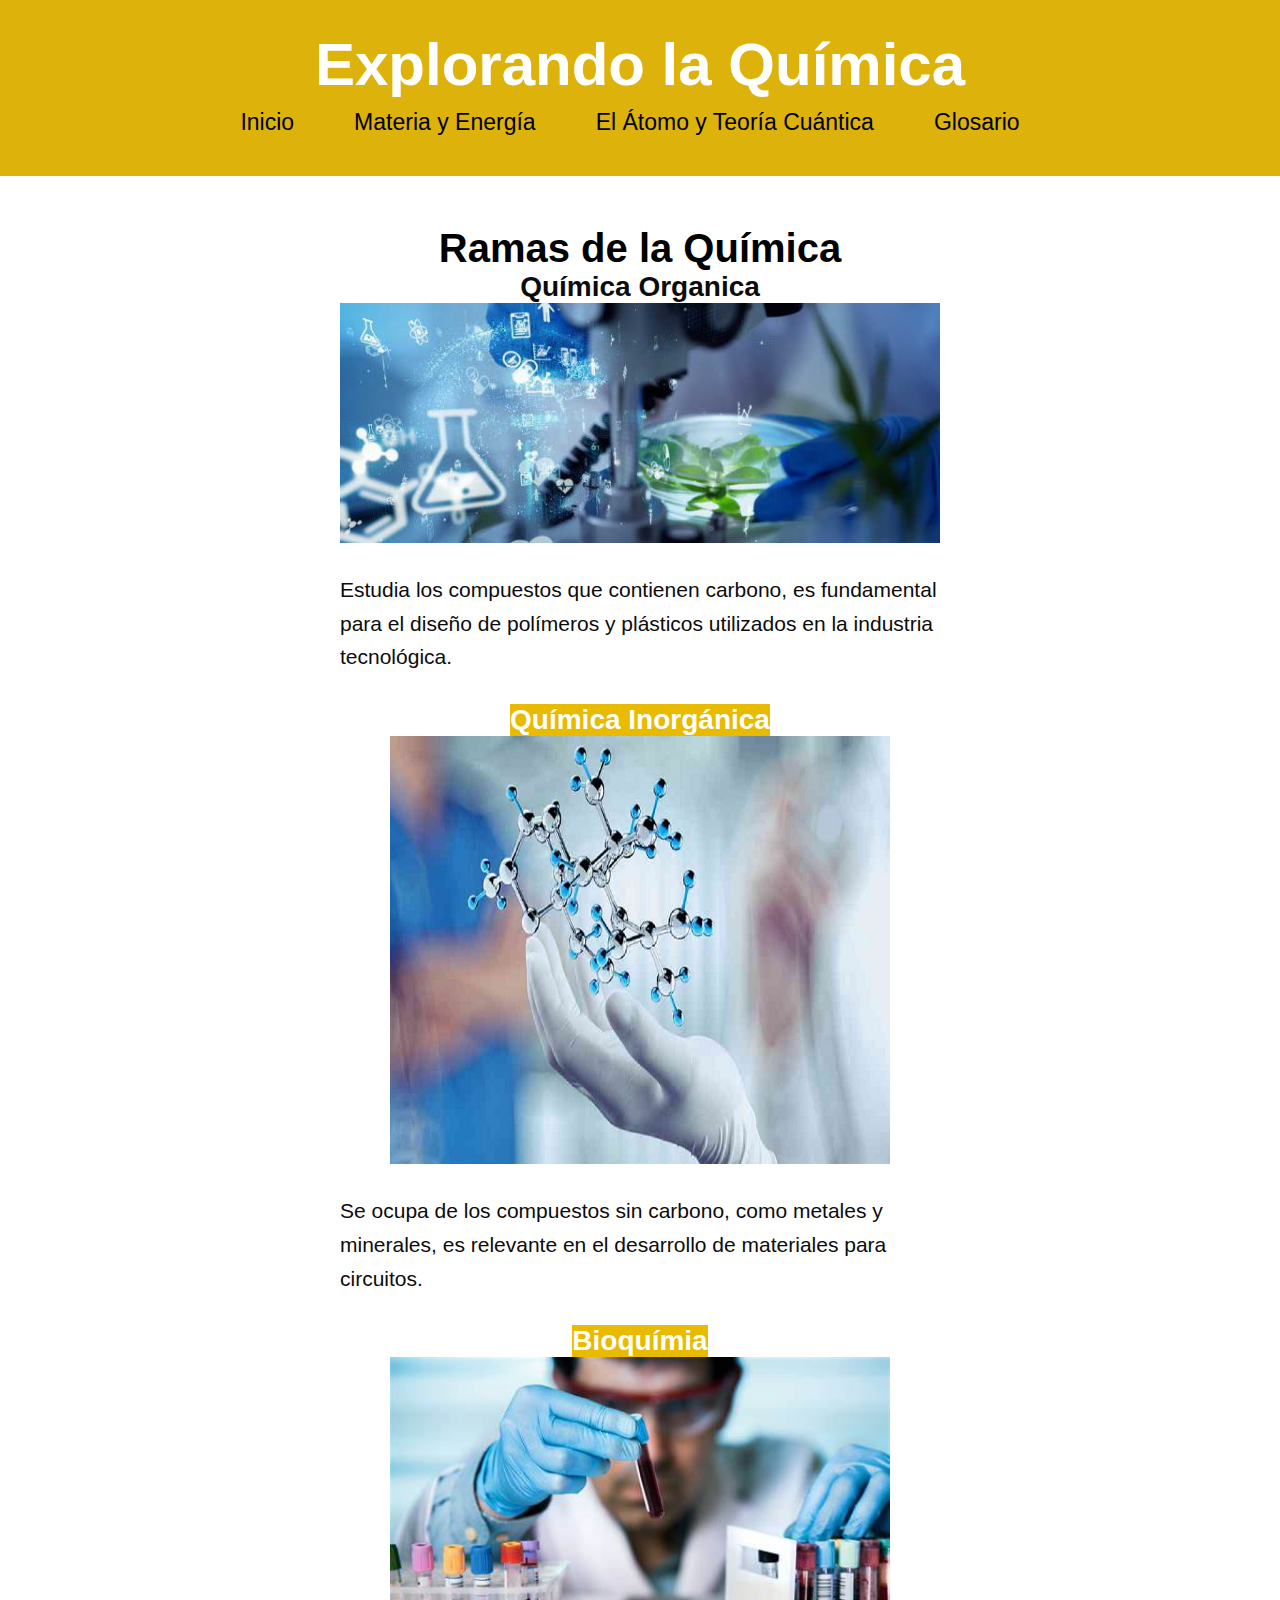
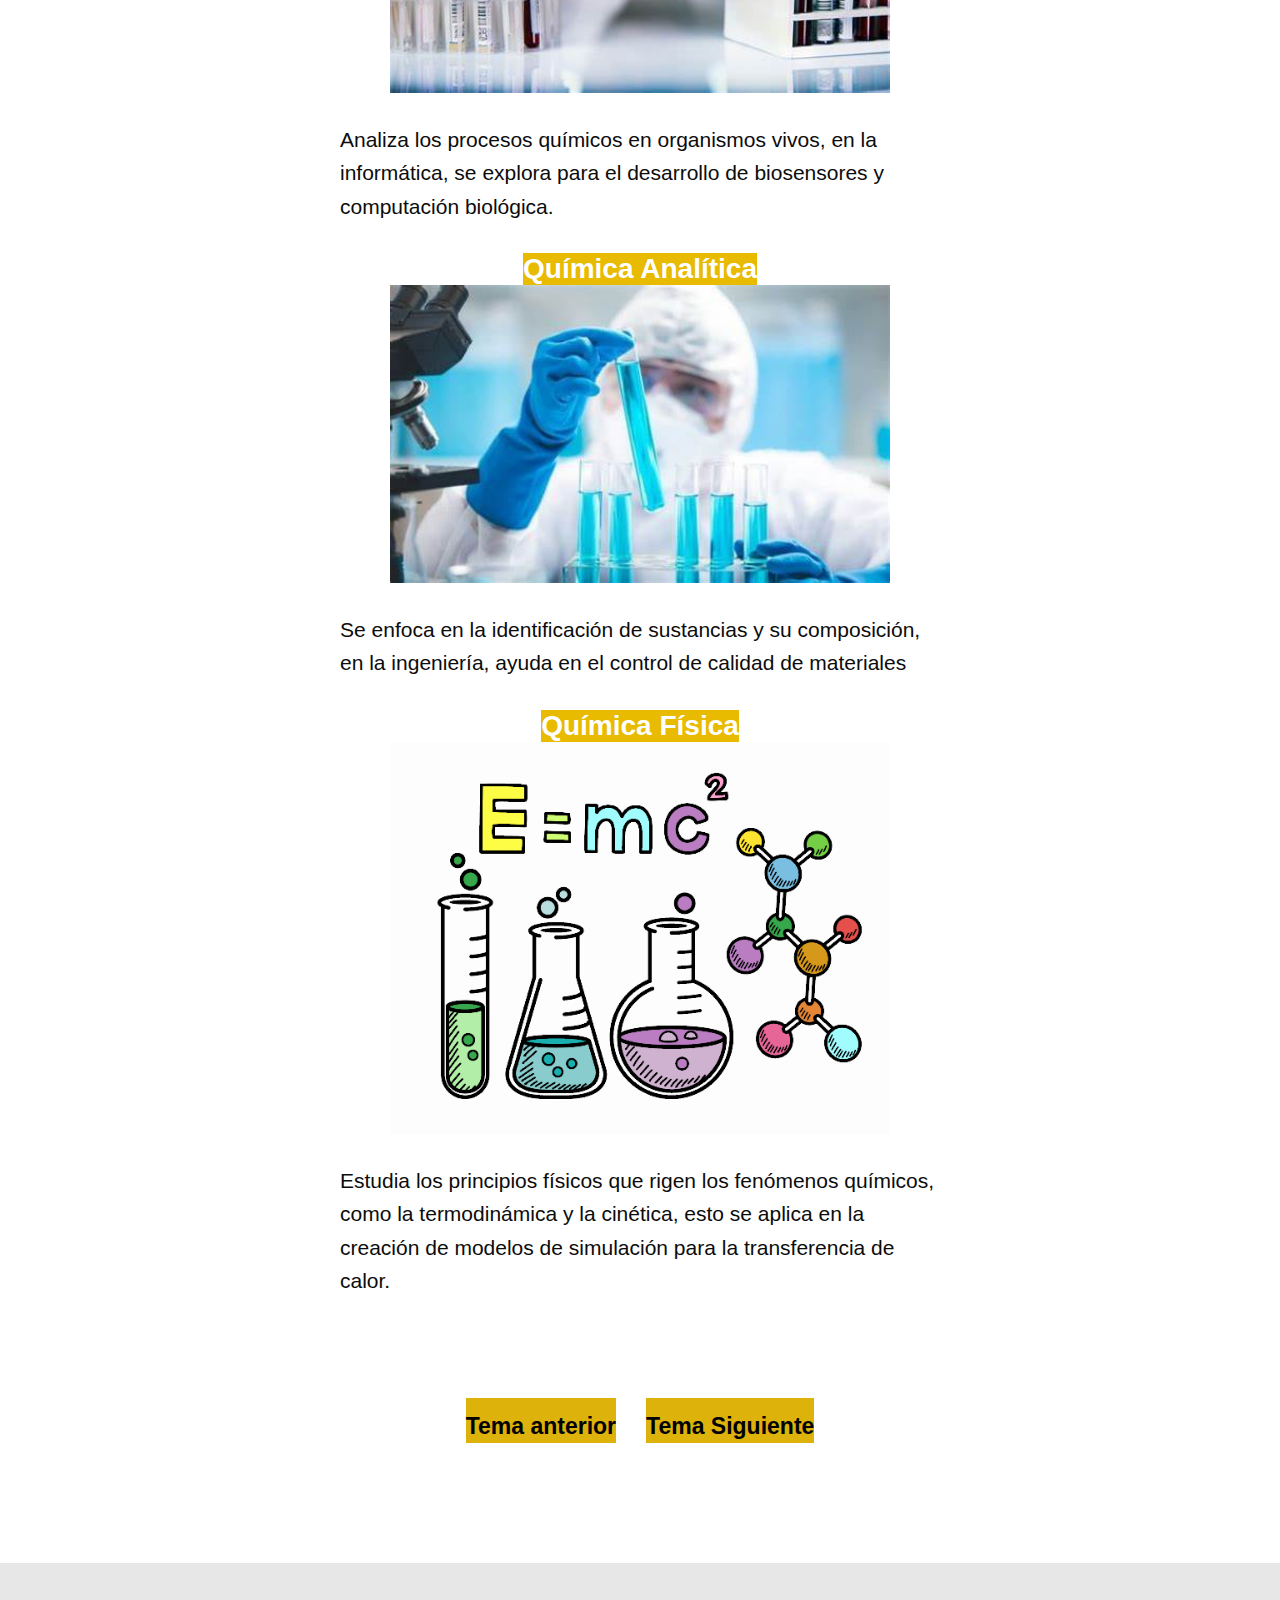
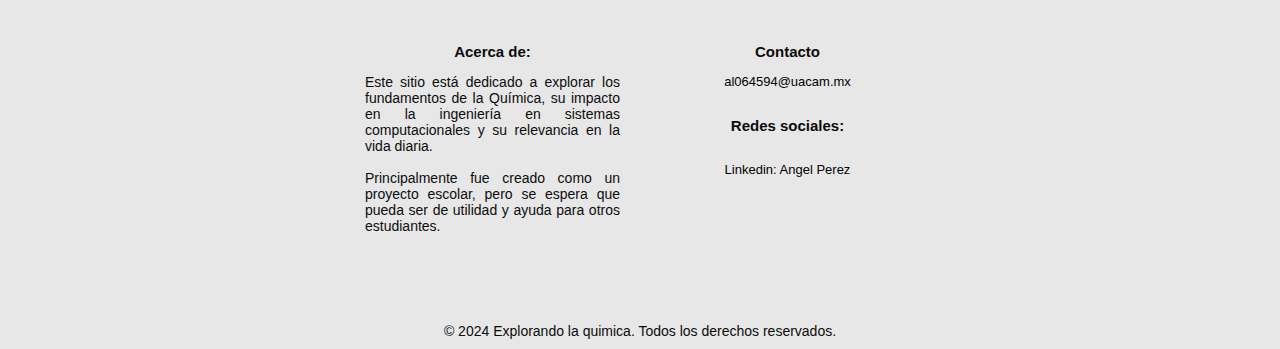
<file: Tema1.2.html>
<!DOCTYPE html>
<html lang="es">
<head>
    <meta charset="UTF-8">
    <meta name="viewport" content="width=device-width, initial-scale=1.0">
    <title>Explorando la Química</title>
    <link rel="stylesheet" href="styles.css"> <!-- Enlace al archivo CSS -->
</head>
<body>
    <header class="contenedorH1">
        <h1 id="titulo">Explorando la Química</h1>
    
        <!-- Menú hamburguesa visible solo en pantallas pequeñas -->
        <nav>
            <div class="hamburger" onclick="toggleMenu()">&#9776;</div> <!-- Ícono hamburguesa -->
            <ul class="Menu">
                <li><a href="index.html">Inicio</a></li>
                <li><a href="#">Materia y Energía</a>
                    <ul class="sublist">
                        <li><a href="blog.html">Definición de Química</a></li>
                        <li><a href="Tema1.2.html">Ramas de la Química</a></li>
                        <li><a href="Tema1.3.html">Propiedades de la Materia</a></li>
                        <li><a href="Tema1.4.html">Leyes de Conservación</a></li>
                        <li><a href="Tema1.5.html">Clasificación de la materia</a></li>
                        <li><a href="Tema1.6.html">Estados de agregación de la materia</a></li>
                        <li><a href="Tema1.7.html">Manifestación de la energía</a></li>
                    </ul>
                </li>
                <li><a href="#">El Átomo y Teoría Cuántica</a>
                    <ul class="sublist">
                        <li><a href="blog2.html#2"> El Átomo: Teoría Cuántica y Estructura Atómica </a></li>
                        <li><a href="blog2.html#2.1"> El átomo y sus partículas subatómicas. Teoría cuántica</a></li>
                        <li><a href="blog2.html#2.2"> Principio de dualidad</a></li>
                        <li><a href="blog2.html#2.3"> Postulado de De Broglie</a></li>
                        <li><a href="blog2.html#2.4"> Principio de incertidumbre de Heisenberg  </a></li>
                        <li><a href="blog2.html#2.5">Ecuación de onda de Schrödinger</a></li>
                        <li><a href="blog2.html#2.6">Significado físico de la función de onda</a></li>
                        <li><a href="blog2.html#2.7">Números cuánticos y orbitales atómicos</a></li>
                        <li><a href="blog2.html#2.8">Distribución electrónica en sistemas polielectrónicos</a></li>
                        <li><a href="blog2.html#2.9">Principio de Aufbau o de construcción</a></li>
                        <li><a href="blog2.html#2.10">Principio de exclusión de Pauli</a></li>
                        <li><a href="blog2.html#2.11">Principio de máxima multiplicidad de Hund</a></li>
                        <li><a href="blog2.html#2.12">Configuración electrónica de los elementos y su ubicación en la clasificación periódica</a></li>
                    </ul>
                </li>
                <li><a href="glosario.html">Glosario</a></li>
            </ul>
        </nav>
    </header>

    <main>
        <div>
            <!-- TEMA 1.2 -->
            <section id="Ramas de la quimica">
                <h2> Ramas de la Química</h2>
                <h3>Química Organica</h3>
                <div class="contenedorimg">  <img src="img/22062712955.jpg" height="300" width="600" class="imagen"/> </div>
                               
                <p>
                    Estudia los compuestos que contienen carbono,
                    es fundamental para el diseño de polímeros y plásticos utilizados en la industria tecnológica.
                </p>
                                
                <h3 class="subtitule"> Química Inorgánica</h3>
                <div class="contenedorimg"><img src="img/quimica no organica.jpg" height="300" width="500" class="imagen"/></div> 
                <p>
                    Se ocupa de los compuestos sin carbono, como metales y minerales, 
                    es relevante en el desarrollo de materiales para circuitos.
                </p>
                <h3 class="subtitule">Bioquímia</h3>
                <div class="contenedorimg"><img src="img/bioquimica.jpg" height="300" width="500" class="imagen"/></div>
                <p>
                    Analiza los procesos químicos en organismos vivos,
                    en la informática, se explora para el desarrollo de biosensores y computación biológica.
                </p>
                                
                <h3 class="subtitule">Química Analítica</h3>
                <div class="contenedorimg"><img src="img/OIP.jpg" height="300" width="500"class="imagen"/></div> 
                <p>
                    Se enfoca en la identificación de sustancias y su composición,
                    en la ingeniería, ayuda en el control de calidad de materiales
                </p>
                                
                <h3 class="subtitule"> Química Física</h3>
                <div class="contenedorimg"><img src="img/R.png" height="300" width="500"class="imagen"/></div> 
                <p>
                    Estudia los principios físicos que rigen los fenómenos químicos, como la termodinámica y la cinética,
                    esto se aplica en la creación de modelos de simulación para la transferencia de calor.
                </p>
            
            </section>
        </div>
        <div class="Botones_sig">
            <!-- Tarjeta 1 -->
            <div class="Boton">
                <h2 ><a href="blog.html">Tema anterior</a></h2>
            </div>
    
            <!-- Tarjeta 2 -->
            <div class="Boton">
                <h2   ><a href="Tema1.3.html"> Tema Siguiente</a></h2>
            </div>
        </div>
    </main>

    <footer><!-- se usa para el pie de pagina de la pagina web contienen el copierai, info de contacto info del sitio, links para volver al comienso de la pagina web o informaciuon del autor-->
        <div class="footer">
         <div class="foot">
             <h5>
                 Acerca de:
             </h5>
             <br>
             <p> 
                 Este sitio está dedicado a explorar los fundamentos de la Química, 
                 su impacto en la ingeniería en sistemas computacionales y
                 su relevancia en la vida diaria.
                 <br> <br>
                 Principalmente fue creado como un proyecto escolar, pero se espera que pueda ser de utilidad y ayuda para otros estudiantes.
             </p>
         </div>
         <div class="foot">
             <h5>Contacto</h5>
             <br>
             <a href="https://mail.google.com/mail/?fs=1&to=al064594@uacam.mx&tf=cm"> al064594@uacam.mx</a>
             <br><br>
             <h5>Redes sociales: </h5>
             <br><br>
             <a href="https://linkedin.com/in/angel-perez-203061197"> Linkedin:  Angel Perez</a>
         </div>
        </div>
         <p>© 2024 Explorando la quimica. Todos los derechos reservados.</p>
     </footer>
     <script src="script.js"></script>

</body>
</html>
</file>
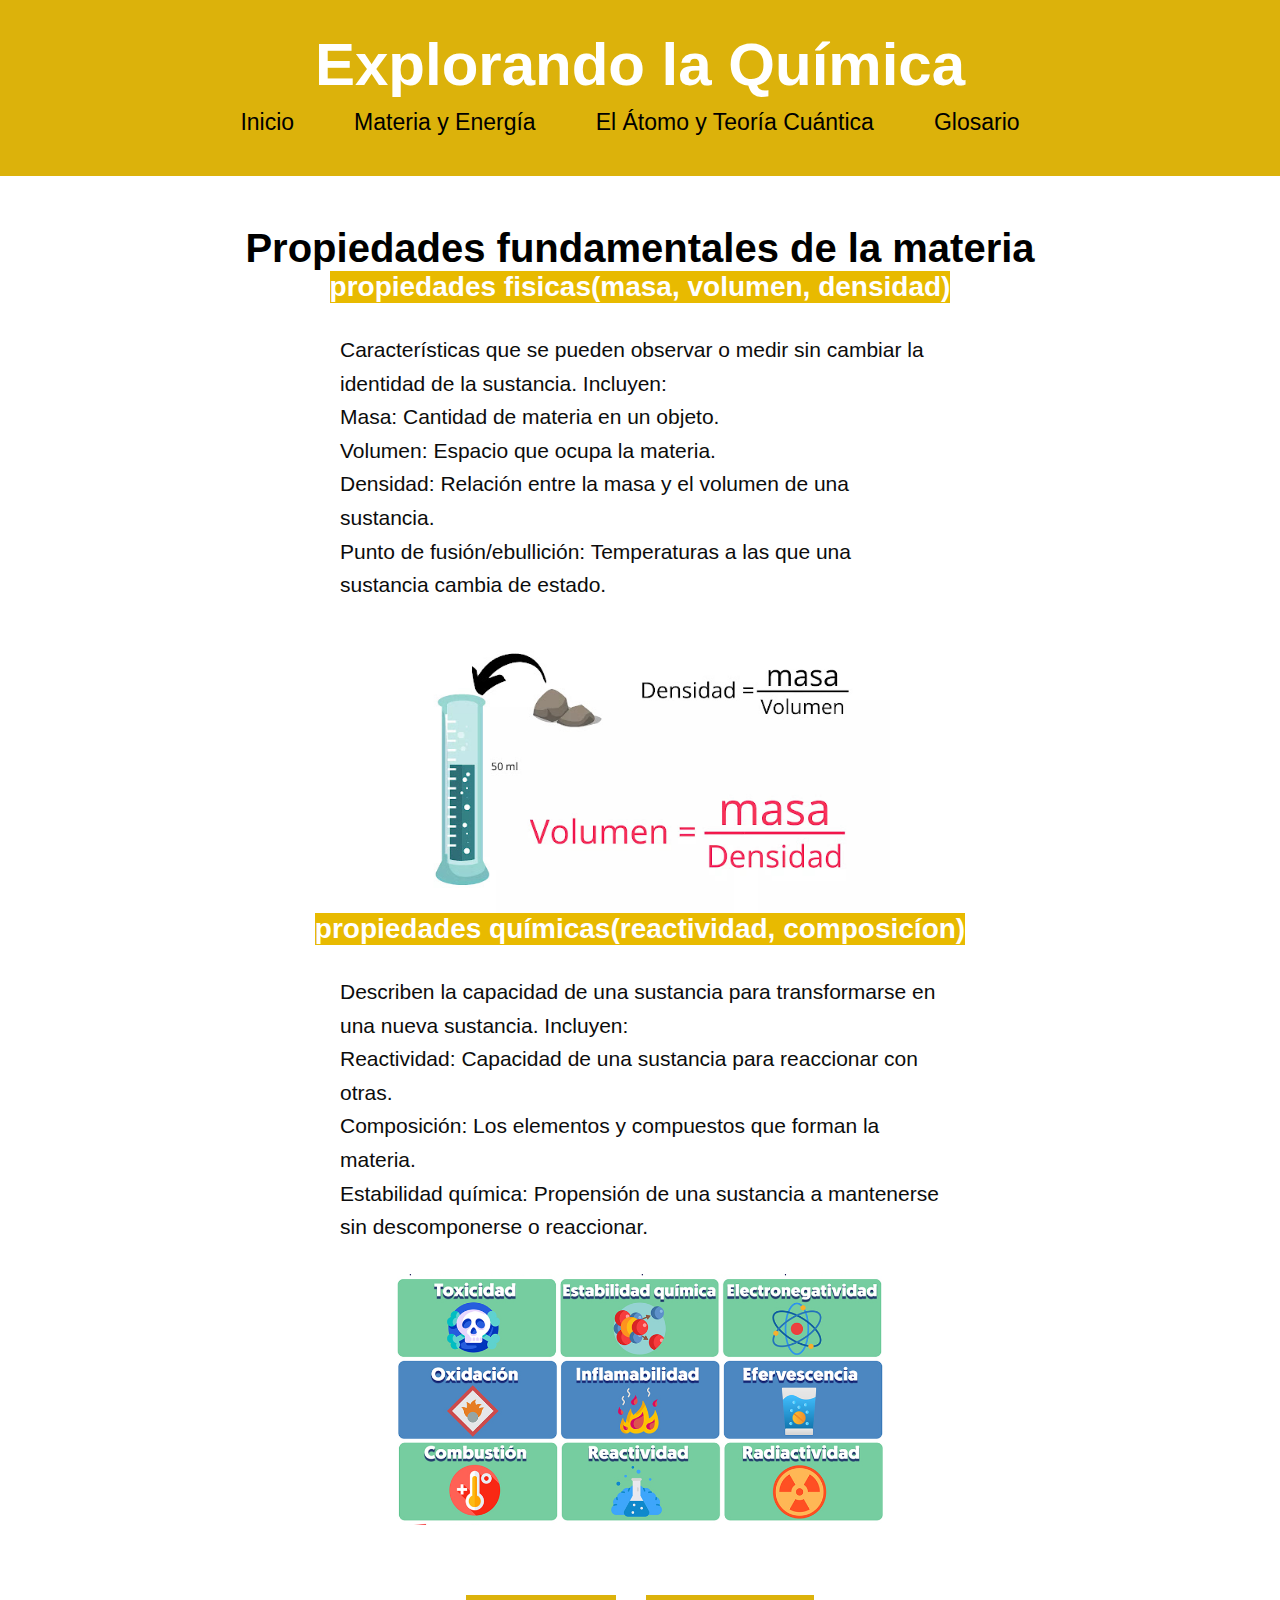
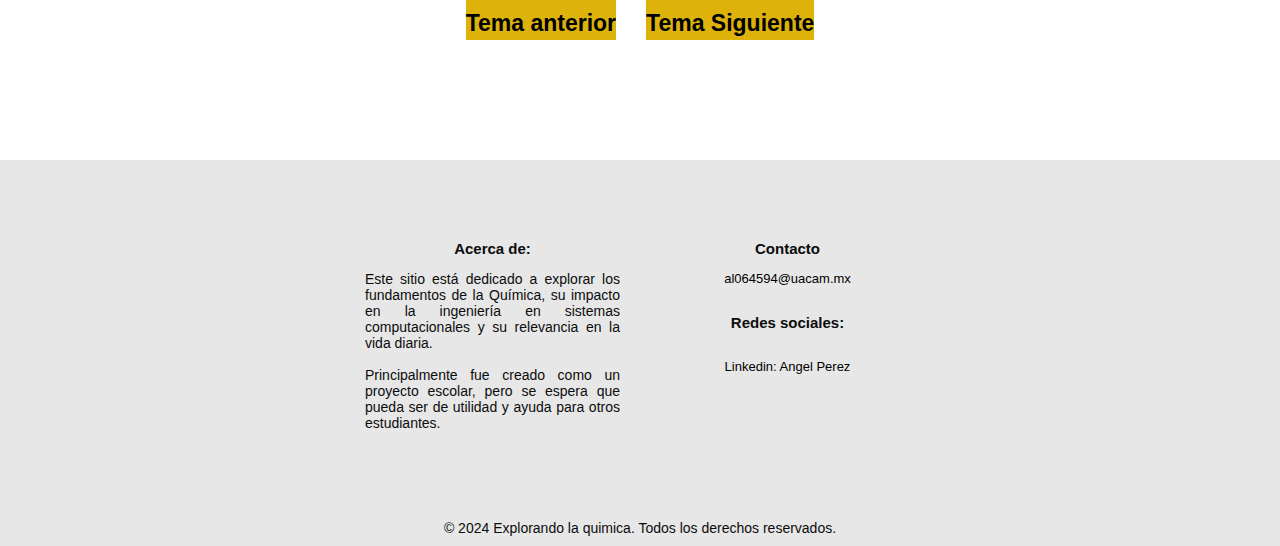
<file: Tema1.3.html>
<!DOCTYPE html>
<html lang="es">
<head>
    <meta charset="UTF-8">
    <meta name="viewport" content="width=device-width, initial-scale=1.0">
    <title>Explorando la Química</title>
    <link rel="stylesheet" href="styles.css"> <!-- Enlace al archivo CSS -->
</head>
<body>
    <header class="contenedorH1">
        <h1 id="titulo">Explorando la Química</h1>
    
        <!-- Menú hamburguesa visible solo en pantallas pequeñas -->
        <nav>
            <div class="hamburger" onclick="toggleMenu()">&#9776;</div> <!-- Ícono hamburguesa -->
            <ul class="Menu">
                <li><a href="index.html">Inicio</a></li>
                <li><a href="#">Materia y Energía</a>
                    <ul class="sublist">
                        <li><a href="blog.html">Definición de Química</a></li>
                        <li><a href="Tema1.2.html">Ramas de la Química</a></li>
                        <li><a href="Tema1.3.html">Propiedades de la Materia</a></li>
                        <li><a href="Tema1.4.html">Leyes de Conservación</a></li>
                        <li><a href="Tema1.5.html">Clasificación de la materia</a></li>
                        <li><a href="Tema1.6.html">Estados de agregación de la materia</a></li>
                        <li><a href="Tema1.7.html">Manifestación de la energía</a></li>
                    </ul>
                </li>
                <li><a href="#">El Átomo y Teoría Cuántica</a>
                    <ul class="sublist">
                        <li><a href="blog2.html#2"> El Átomo: Teoría Cuántica y Estructura Atómica </a></li>
                        <li><a href="blog2.html#2.1"> El átomo y sus partículas subatómicas. Teoría cuántica</a></li>
                        <li><a href="blog2.html#2.2"> Principio de dualidad</a></li>
                        <li><a href="blog2.html#2.3"> Postulado de De Broglie</a></li>
                        <li><a href="blog2.html#2.4"> Principio de incertidumbre de Heisenberg  </a></li>
                        <li><a href="blog2.html#2.5">Ecuación de onda de Schrödinger</a></li>
                        <li><a href="blog2.html#2.6">Significado físico de la función de onda</a></li>
                        <li><a href="blog2.html#2.7">Números cuánticos y orbitales atómicos</a></li>
                        <li><a href="blog2.html#2.8">Distribución electrónica en sistemas polielectrónicos</a></li>
                        <li><a href="blog2.html#2.9">Principio de Aufbau o de construcción</a></li>
                        <li><a href="blog2.html#2.10">Principio de exclusión de Pauli</a></li>
                        <li><a href="blog2.html#2.11">Principio de máxima multiplicidad de Hund</a></li>
                        <li><a href="blog2.html#2.12">Configuración electrónica de los elementos y su ubicación en la clasificación periódica</a></li>
                    </ul>
                </li>
                <li><a href="glosario.html">Glosario</a></li>
            </ul>
        </nav>
    </header>
    <main>
        <div>
            <!-- TEMA 1.3 -->
            <section id="propiedades de la materia">
                <h2>Propiedades fundamentales de la materia</h2>
                <h3 class="subtitule">propiedades fisicas(masa, volumen, densidad)</h3>
                    <p>
                        Características que se pueden observar o medir sin cambiar la identidad de la sustancia. Incluyen:

                        <br>Masa: Cantidad de materia en un objeto.

                        <br>Volumen: Espacio que ocupa la materia.
                        
                        <br>Densidad: Relación entre la masa y el volumen de una sustancia.
                        
                        <br>Punto de fusión/ebullición: Temperaturas a las que una sustancia cambia de estado.
                    </p>
                    <div class="contenedorimg"><img src="img/2.jpg" height="300" width="500"class="imagen"/></div>

                <h3 class="subtitule">propiedades químicas(reactividad, composicíon)</h3>
                    <p>
                        Describen la capacidad de una sustancia para transformarse en una nueva sustancia. Incluyen:

                        <br>Reactividad: Capacidad de una sustancia para reaccionar con otras.
                    
                        <br>Composición: Los elementos y compuestos que forman la materia.
                        
                        <br>Estabilidad química: Propensión de una sustancia a mantenerse sin descomponerse o reaccionar.

                    </p>
                    <div class="contenedorimg"><img src="img/3.png" height="300" width="500"class="imagen"/></div> 
            </section>
        </div>
        <div class="Botones_sig">
            <!-- Tarjeta 1 -->
            <div class="Boton">
                <h2 ><a href="Tema1.2.html">Tema anterior</a></h2>
            </div>
    
            <!-- Tarjeta 2 -->
            <div class="Boton">
                <h2   ><a href="Tema1.4.html"> Tema Siguiente</a></h2>
            </div>
        </div>
    </main>
    <footer><!-- se usa para el pie de pagina de la pagina web contienen el copierai, info de contacto info del sitio, links para volver al comienso de la pagina web o informaciuon del autor-->
        <div class="footer">
         <div class="foot">
             <h5>
                 Acerca de:
             </h5>
             <br>
             <p> 
                 Este sitio está dedicado a explorar los fundamentos de la Química, 
                 su impacto en la ingeniería en sistemas computacionales y
                 su relevancia en la vida diaria.
                 <br> <br>
                 Principalmente fue creado como un proyecto escolar, pero se espera que pueda ser de utilidad y ayuda para otros estudiantes.
             </p>
         </div>
         <div class="foot">
             <h5>Contacto</h5>
             <br>
             <a href="https://mail.google.com/mail/?fs=1&to=al064594@uacam.mx&tf=cm"> al064594@uacam.mx</a>
             <br><br>
             <h5>Redes sociales: </h5>
             <br><br>
             <a href="https://linkedin.com/in/angel-perez-203061197"> Linkedin:  Angel Perez</a>
         </div>
        </div>
         <p>© 2024 Explorando la quimica. Todos los derechos reservados.</p>
     </footer>
     <script src="script.js"></script>

</body>
</html>
</file>
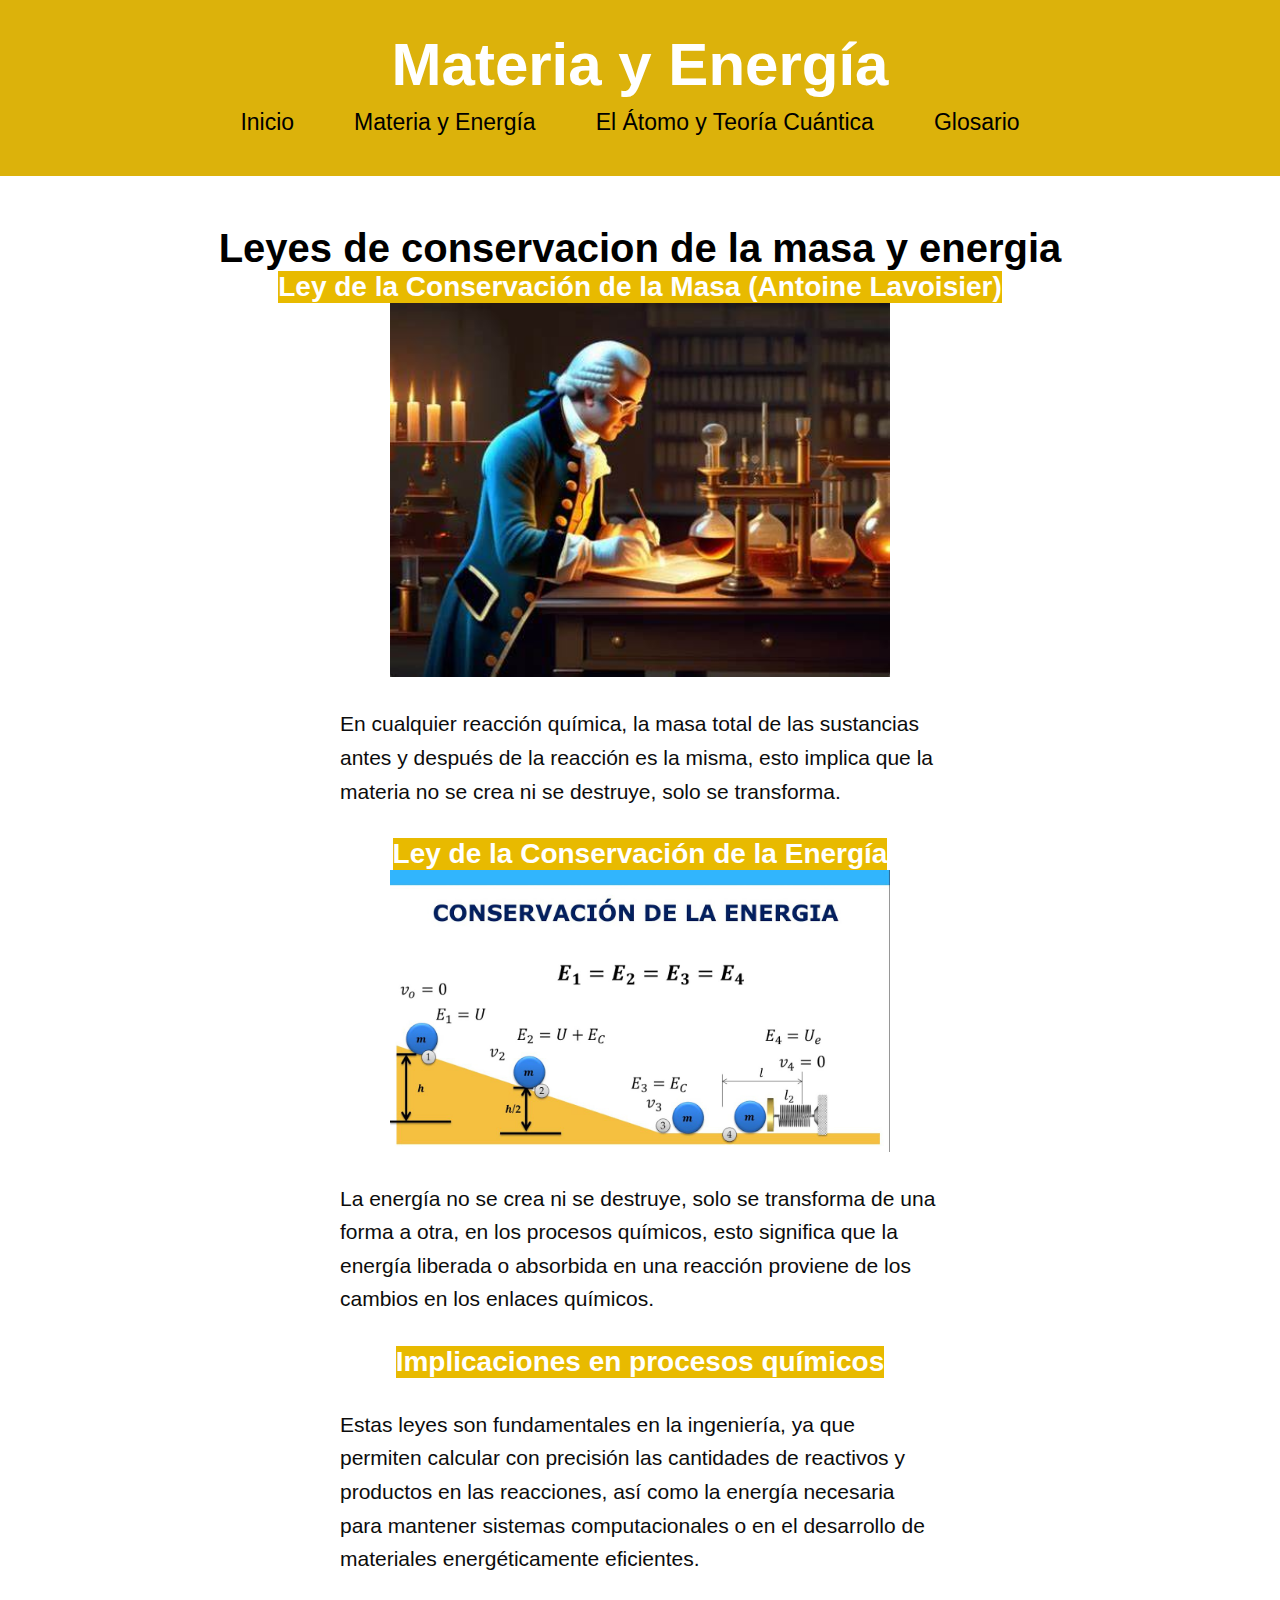
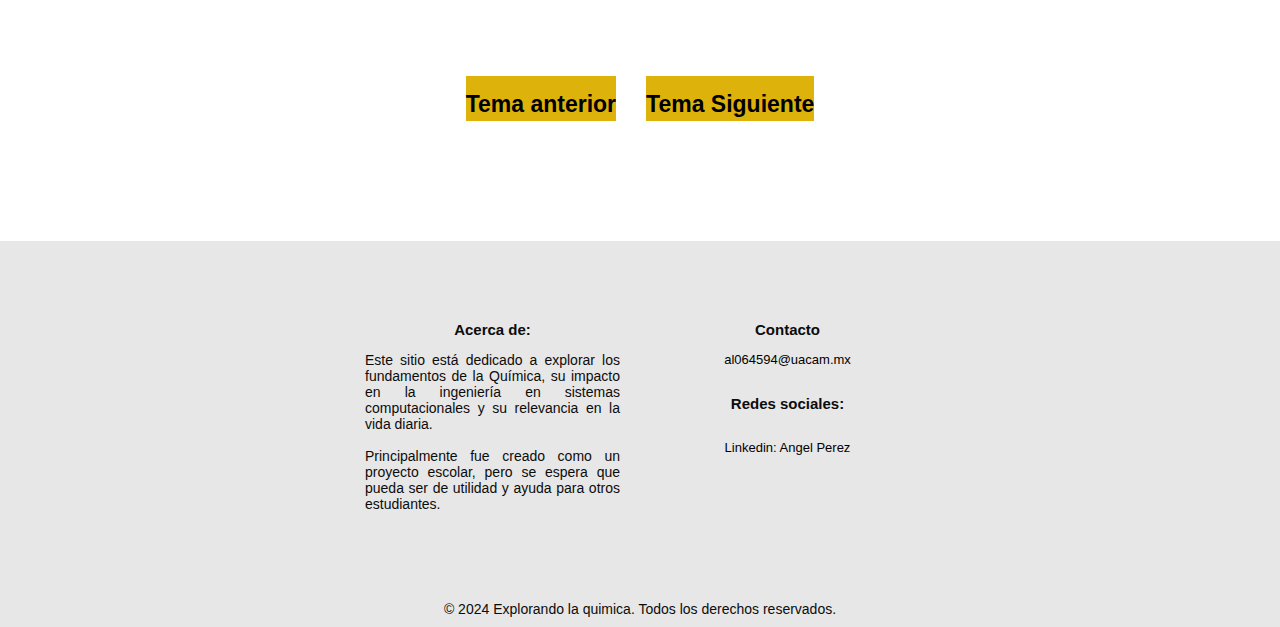
<file: Tema1.4.html>
<!DOCTYPE html>
<html lang ="es" >
<head>
   <meta charset="UTF-8">
   <meta name="viewport" content="width=device-width, initial-scale=1.0">
   <link rel="stylesheet" href="styles.css"> <!-- Enlace al archivo CSS -->
    <title>Explorando la Química: Materia, Energía y Átomos</title>
</head>

<!--  -->

<body>
    <header class="contenedorH1">
        <h1 id="titulo">Materia y Energía</h1>
    
        <!-- Menú hamburguesa visible solo en pantallas pequeñas -->
        <nav>
            <div class="hamburger" onclick="toggleMenu()">&#9776;</div> <!-- Ícono hamburguesa -->
            <ul class="Menu">
                <li><a href="index.html">Inicio</a></li>
                <li><a href="#">Materia y Energía</a>
                    <ul class="sublist">
                        <li><a href="blog.html">Definición de Química</a></li>
                        <li><a href="Tema1.2.html">Ramas de la Química</a></li>
                        <li><a href="Tema1.3.html">Propiedades de la Materia</a></li>
                        <li><a href="Tema1.4.html">Leyes de Conservación</a></li>
                        <li><a href="Tema1.5.html">Clasificación de la materia</a></li>
                        <li><a href="Tema1.6.html">Estados de agregación de la materia</a></li>
                        <li><a href="Tema1.7.html">Manifestación de la energía</a></li>
                    </ul>
                </li>
                <li><a href="#">El Átomo y Teoría Cuántica</a>
                    <ul class="sublist">
                        <li><a href="blog2.html#2"> El Átomo: Teoría Cuántica y Estructura Atómica </a></li>
                        <li><a href="blog2.html#2.1"> El átomo y sus partículas subatómicas. Teoría cuántica</a></li>
                        <li><a href="blog2.html#2.2"> Principio de dualidad</a></li>
                        <li><a href="blog2.html#2.3"> Postulado de De Broglie</a></li>
                        <li><a href="blog2.html#2.4"> Principio de incertidumbre de Heisenberg  </a></li>
                        <li><a href="blog2.html#2.5">Ecuación de onda de Schrödinger</a></li>
                        <li><a href="blog2.html#2.6">Significado físico de la función de onda</a></li>
                        <li><a href="blog2.html#2.7">Números cuánticos y orbitales atómicos</a></li>
                        <li><a href="blog2.html#2.8">Distribución electrónica en sistemas polielectrónicos</a></li>
                        <li><a href="blog2.html#2.9">Principio de Aufbau o de construcción</a></li>
                        <li><a href="blog2.html#2.10">Principio de exclusión de Pauli</a></li>
                        <li><a href="blog2.html#2.11">Principio de máxima multiplicidad de Hund</a></li>
                        <li><a href="blog2.html#2.12">Configuración electrónica de los elementos y su ubicación en la clasificación periódica</a></li>
                    </ul>
                </li>
                <li><a href="glosario.html">Glosario</a></li>
            </ul>
        </nav>
    </header>
    <main>
        <div>
            <!-- TEMA 1.4 -->
            <section id="Leyes de conservacion">
                <h2>Leyes de conservacion de la masa y energia</h2>
                <h3 class="subtitule">Ley de la Conservación de la Masa (Antoine Lavoisier)</h3>
                <div class="contenedorimg"><img src="img/OIP (2).jpg" height="300" width="500"class="imagen"/></div> 
                    <p>
                        En cualquier reacción química, la masa total de las sustancias antes y después de la reacción es la misma,
                        esto implica que la materia no se crea ni se destruye, solo se transforma.

                    </p>
                <h3 class="subtitule">Ley de la Conservación de la Energía</h3>
                <div class="contenedorimg"><img src="img/conservacion de energia.jpg" height="300" width="500"class="imagen"/></div> 
                    <p>
                        La energía no se crea ni se destruye, solo se transforma de una forma a otra,
                        en los procesos químicos, esto significa que la energía liberada o absorbida en una reacción proviene de los cambios en los enlaces químicos.

                    </p>
                <h3 class="subtitule"> Implicaciones en procesos químicos</h3>
                    <p>
                        Estas leyes son fundamentales en la ingeniería, ya que permiten calcular con precisión las cantidades de reactivos y 
                        productos en las reacciones, así como la energía necesaria para mantener sistemas computacionales o en el desarrollo de materiales energéticamente eficientes.

                    </p>

             </section>

        </div>
        <div class="Botones_sig">
            <!-- Tarjeta 1 -->
            <div class="Boton">
                <h2 ><a href="Tema1.3.html">Tema anterior</a></h2>
            </div>
    
            <!-- Tarjeta 2 -->
            <div class="Boton">
                <h2   ><a href="Tema1.5.html"> Tema Siguiente</a></h2>
            </div>
        </div>
    </main>
    <footer><!-- se usa para el pie de pagina de la pagina web contienen el copierai, info de contacto info del sitio, links para volver al comienso de la pagina web o informaciuon del autor-->
        <div class="footer">
         <div class="foot">
             <h5>
                 Acerca de:
             </h5>
             <br>
             <p> 
                 Este sitio está dedicado a explorar los fundamentos de la Química, 
                 su impacto en la ingeniería en sistemas computacionales y
                 su relevancia en la vida diaria.
                 <br> <br>
                 Principalmente fue creado como un proyecto escolar, pero se espera que pueda ser de utilidad y ayuda para otros estudiantes.
             </p>
         </div>
         <div class="foot">
             <h5>Contacto</h5>
             <br>
             <a href="https://mail.google.com/mail/?fs=1&to=al064594@uacam.mx&tf=cm"> al064594@uacam.mx</a>
             <br><br>
             <h5>Redes sociales: </h5>
             <br><br>
             <a href="https://linkedin.com/in/angel-perez-203061197"> Linkedin:  Angel Perez</a>
         </div>
        </div>
         <p>© 2024 Explorando la quimica. Todos los derechos reservados.</p>
     </footer>
     <script src="script.js"></script>
</body>
</html>
</file>
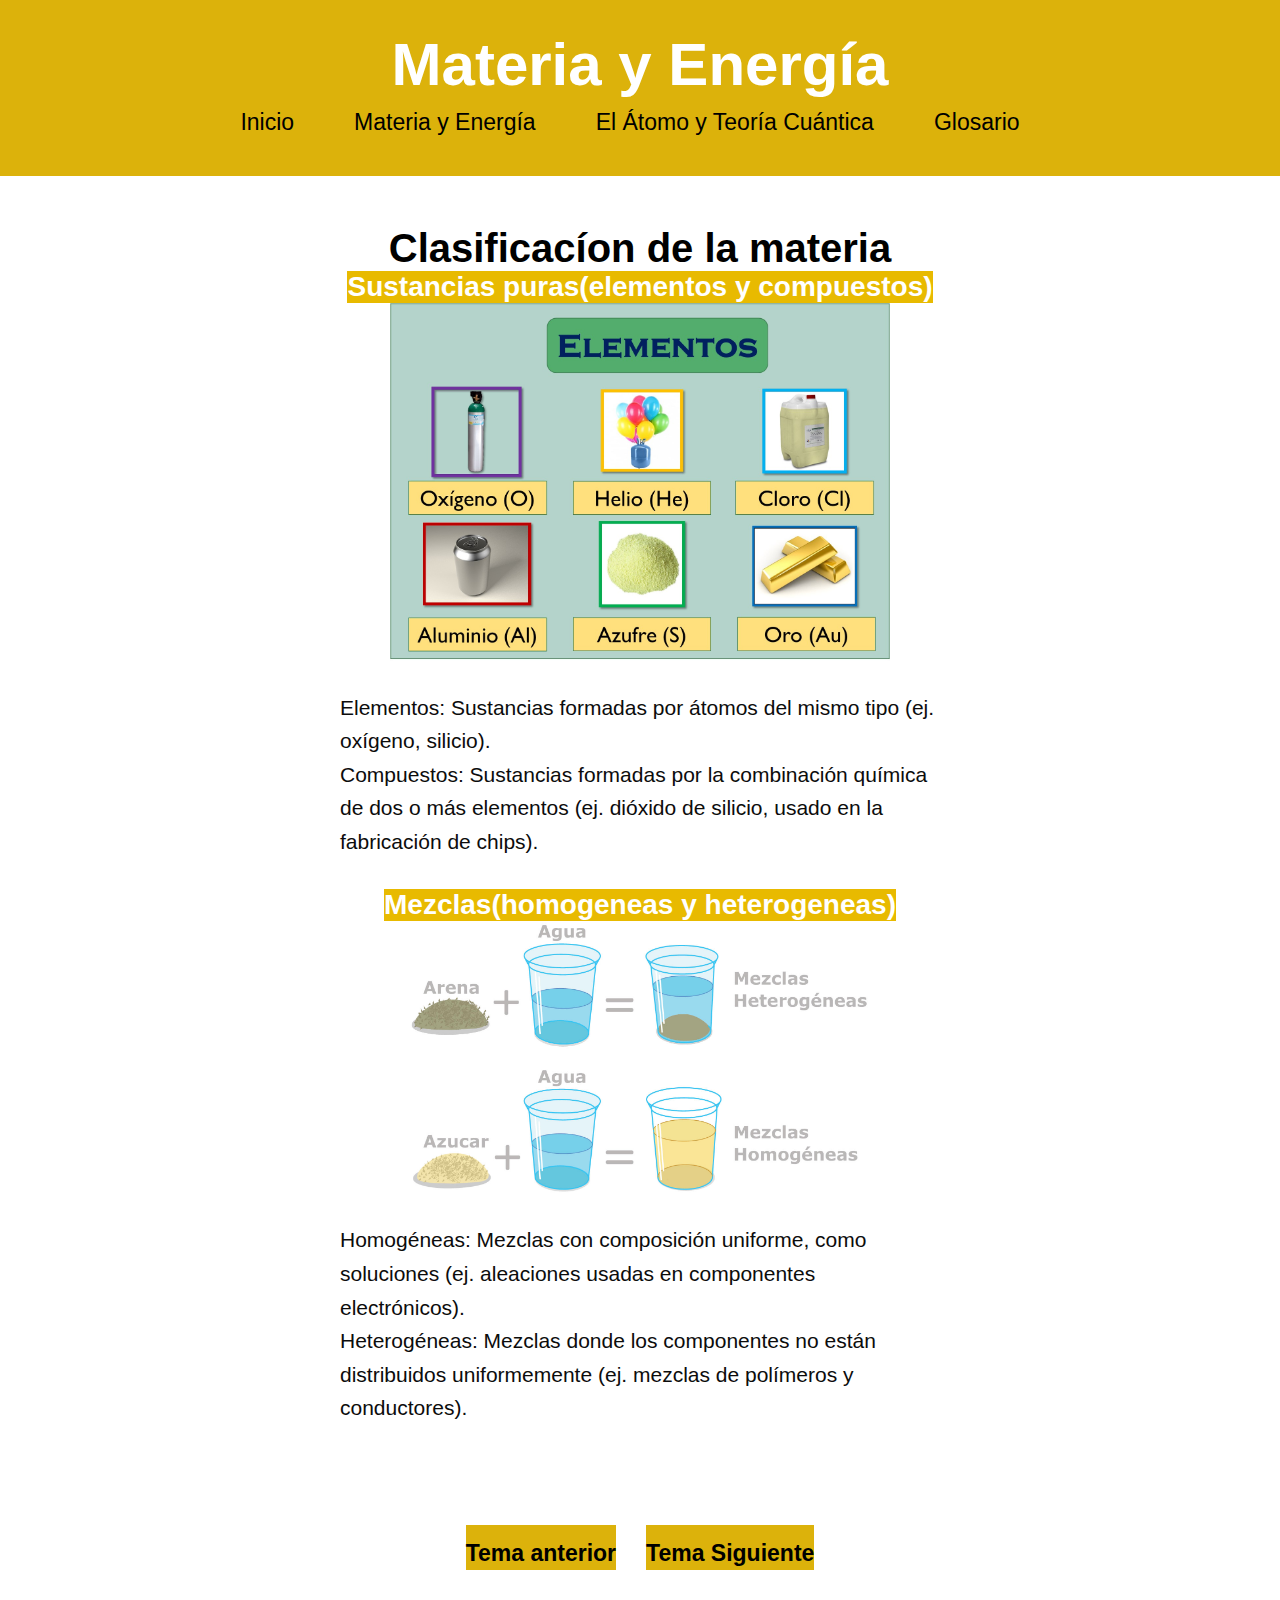
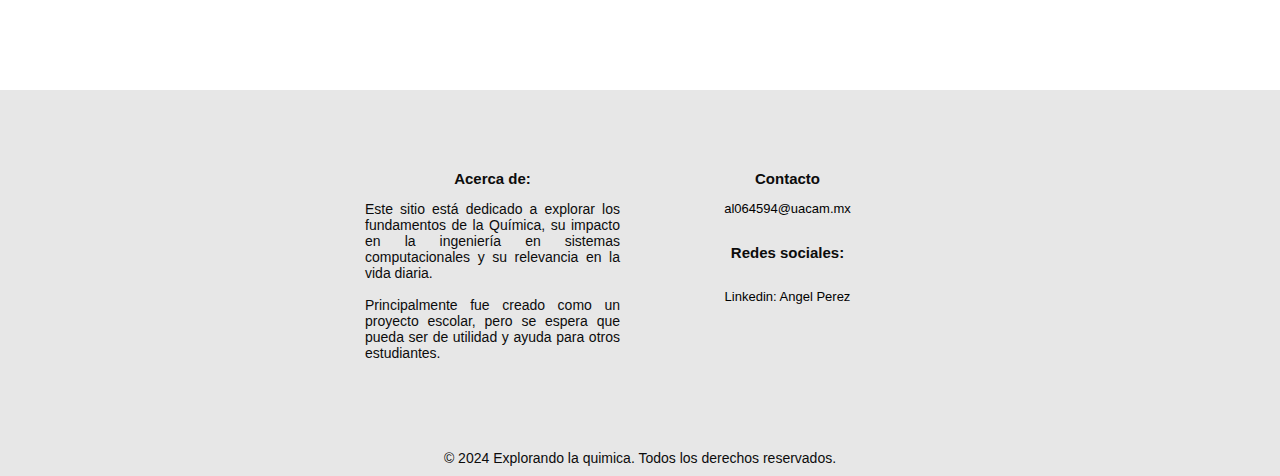
<file: Tema1.5.html>
<!DOCTYPE html>
<html lang ="es" >
<head>
   <meta charset="UTF-8">
   <meta name="viewport" content="width=device-width, initial-scale=1.0">
   <link rel="stylesheet" href="styles.css"> <!-- Enlace al archivo CSS -->
    <title>Explorando la Química: Materia, Energía y Átomos</title>
</head>

<!--  -->

<body>
    <header class="contenedorH1">
        <h1 id="titulo">Materia y Energía</h1>
    
        <!-- Menú hamburguesa visible solo en pantallas pequeñas -->
        <nav>
            <div class="hamburger" onclick="toggleMenu()">&#9776;</div> <!-- Ícono hamburguesa -->
            <ul class="Menu">
                <li><a href="index.html">Inicio</a></li>
                <li><a href="#">Materia y Energía</a>
                    <ul class="sublist">
                        <li><a href="blog.html">Definición de Química</a></li>
                        <li><a href="Tema1.2.html">Ramas de la Química</a></li>
                        <li><a href="Tema1.3.html">Propiedades de la Materia</a></li>
                        <li><a href="Tema1.4.html">Leyes de Conservación</a></li>
                        <li><a href="Tema1.5.html">Clasificación de la materia</a></li>
                        <li><a href="Tema1.6.html">Estados de agregación de la materia</a></li>
                        <li><a href="Tema1.7.html">Manifestación de la energía</a></li>
                    </ul>
                </li>
                <li><a href="#">El Átomo y Teoría Cuántica</a>
                    <ul class="sublist">
                        <li><a href="blog2.html#2"> El Átomo: Teoría Cuántica y Estructura Atómica </a></li>
                        <li><a href="blog2.html#2.1"> El átomo y sus partículas subatómicas. Teoría cuántica</a></li>
                        <li><a href="blog2.html#2.2"> Principio de dualidad</a></li>
                        <li><a href="blog2.html#2.3"> Postulado de De Broglie</a></li>
                        <li><a href="blog2.html#2.4"> Principio de incertidumbre de Heisenberg  </a></li>
                        <li><a href="blog2.html#2.5">Ecuación de onda de Schrödinger</a></li>
                        <li><a href="blog2.html#2.6">Significado físico de la función de onda</a></li>
                        <li><a href="blog2.html#2.7">Números cuánticos y orbitales atómicos</a></li>
                        <li><a href="blog2.html#2.8">Distribución electrónica en sistemas polielectrónicos</a></li>
                        <li><a href="blog2.html#2.9">Principio de Aufbau o de construcción</a></li>
                        <li><a href="blog2.html#2.10">Principio de exclusión de Pauli</a></li>
                        <li><a href="blog2.html#2.11">Principio de máxima multiplicidad de Hund</a></li>
                        <li><a href="blog2.html#2.12">Configuración electrónica de los elementos y su ubicación en la clasificación periódica</a></li>
                    </ul>
                </li>
                <li><a href="glosario.html">Glosario</a></li>
            </ul>
        </nav>
    </header>
    <main>
        <div>
            <!-- TEMA 1.5 -->
            <section id="clasificacion de la materia">
                <h2> Clasificacíon de la materia</h2>
                <h3 class="subtitule">Sustancias puras(elementos y compuestos)</h3>
                <div class="contenedorimg"><img src="img/elementos.jpg" height="300" width="500"class="imagen"/></div>
                <p>
                    Elementos: Sustancias formadas por átomos del mismo tipo (ej. oxígeno, silicio).
                    <br> Compuestos: Sustancias formadas por la combinación química de dos o más elementos 
                    (ej. dióxido de silicio, usado en la fabricación de chips).

                </p>
                <h3 class="subtitule">Mezclas(homogeneas y heterogeneas)</h3>
                <div class="contenedorimg"><img src="img/mezclas.jpg" height="300" width="500"class="imagen"/></div> 
                <p>
                    Homogéneas: Mezclas con composición uniforme, como soluciones (ej. aleaciones usadas en componentes electrónicos).
                    <br>Heterogéneas: Mezclas donde los componentes no están distribuidos uniformemente (ej. mezclas de polímeros y conductores).

                </p>
            </section>
        </div>
        <div class="Botones_sig">
            <!-- Tarjeta 1 -->
            <div class="Boton">
                <h2 ><a href="Tema1.4.html">Tema anterior</a></h2>
            </div>
    
            <!-- Tarjeta 2 -->
            <div class="Boton">
                <h2   ><a href="Tema1.6.html"> Tema Siguiente</a></h2>
            </div>
        </div>
    </main>
    
    <footer><!-- se usa para el pie de pagina de la pagina web contienen el copierai, info de contacto info del sitio, links para volver al comienso de la pagina web o informaciuon del autor-->
        <div class="footer">
         <div class="foot">
             <h5>
                 Acerca de:
             </h5>
             <br>
             <p> 
                 Este sitio está dedicado a explorar los fundamentos de la Química, 
                 su impacto en la ingeniería en sistemas computacionales y
                 su relevancia en la vida diaria.
                 <br> <br>
                 Principalmente fue creado como un proyecto escolar, pero se espera que pueda ser de utilidad y ayuda para otros estudiantes.
             </p>
         </div>
         <div class="foot">
             <h5>Contacto</h5>
             <br>
             <a href="https://mail.google.com/mail/?fs=1&to=al064594@uacam.mx&tf=cm"> al064594@uacam.mx</a>
             <br><br>
             <h5>Redes sociales: </h5>
             <br><br>
             <a href="https://linkedin.com/in/angel-perez-203061197"> Linkedin:  Angel Perez</a>
         </div>
        </div>
         <p>© 2024 Explorando la quimica. Todos los derechos reservados.</p>
     </footer>
     <script src="script.js"></script>
</body>
</html>
</file>
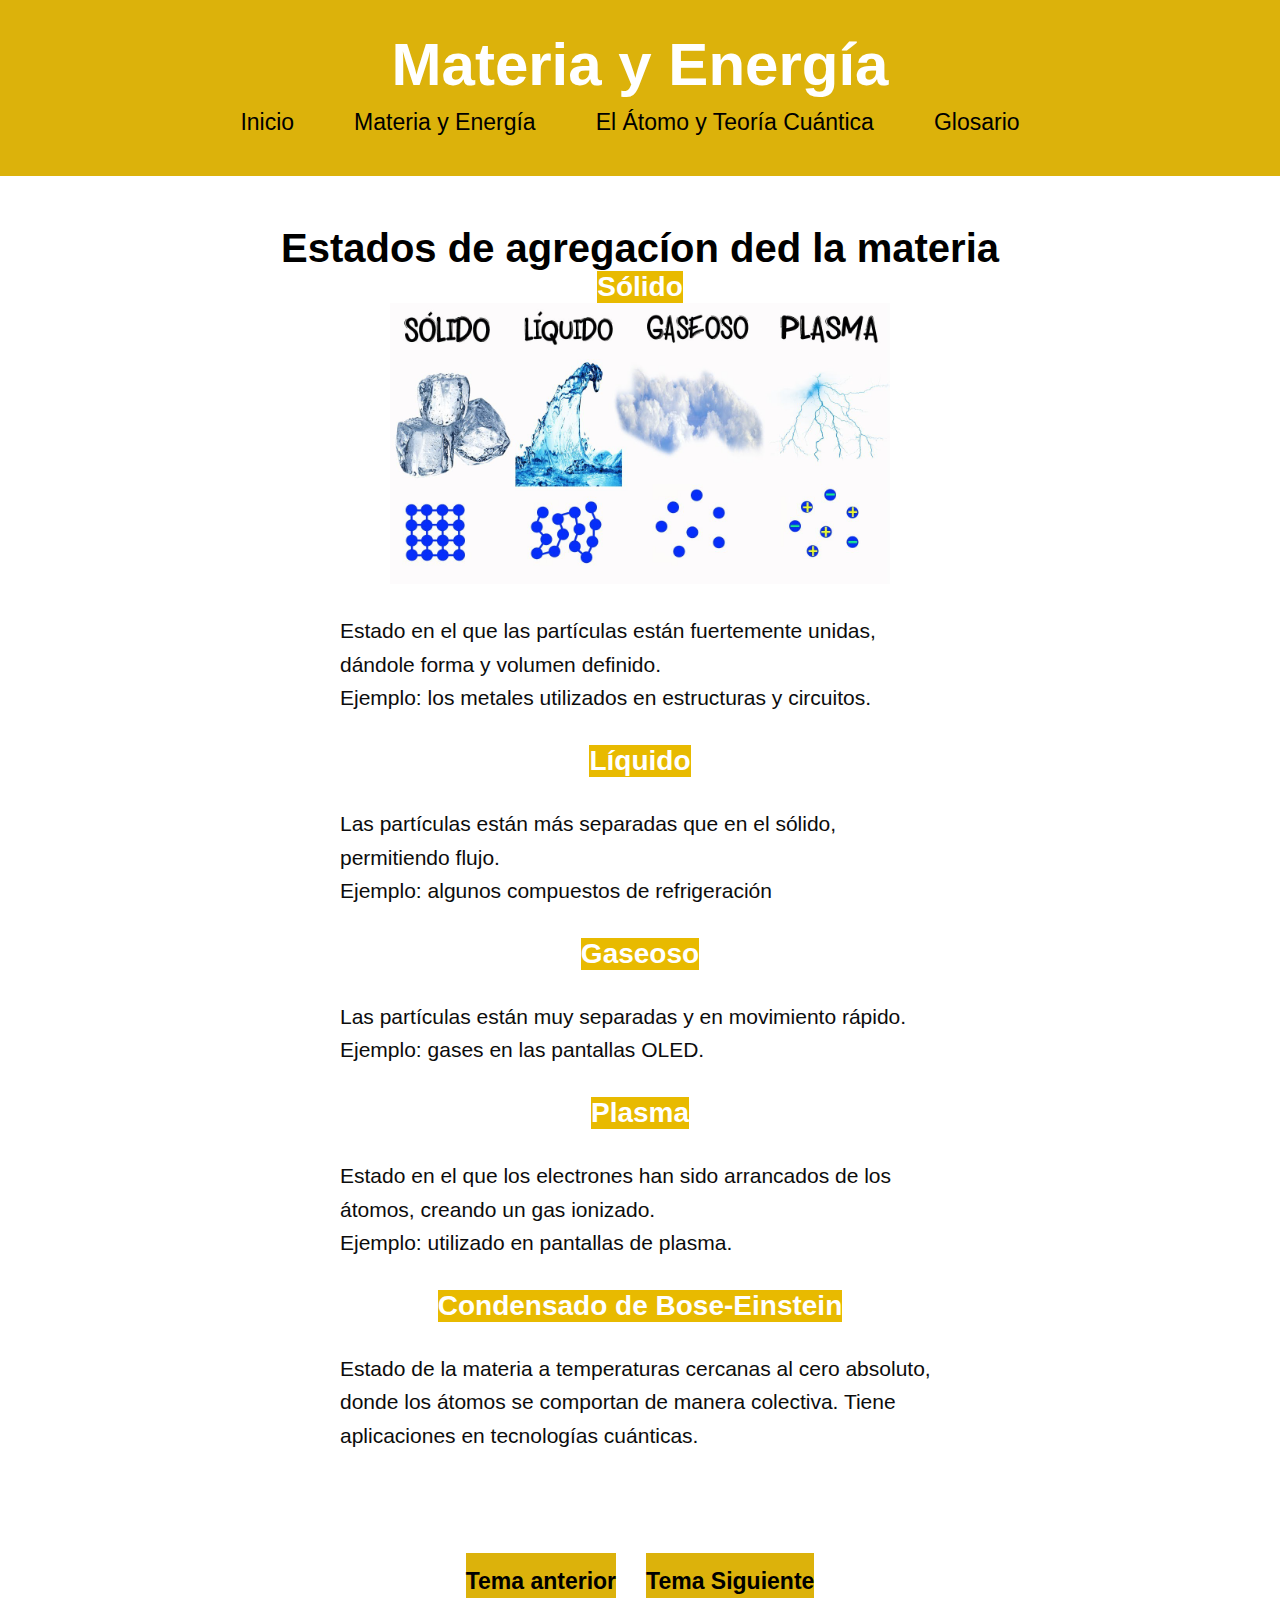
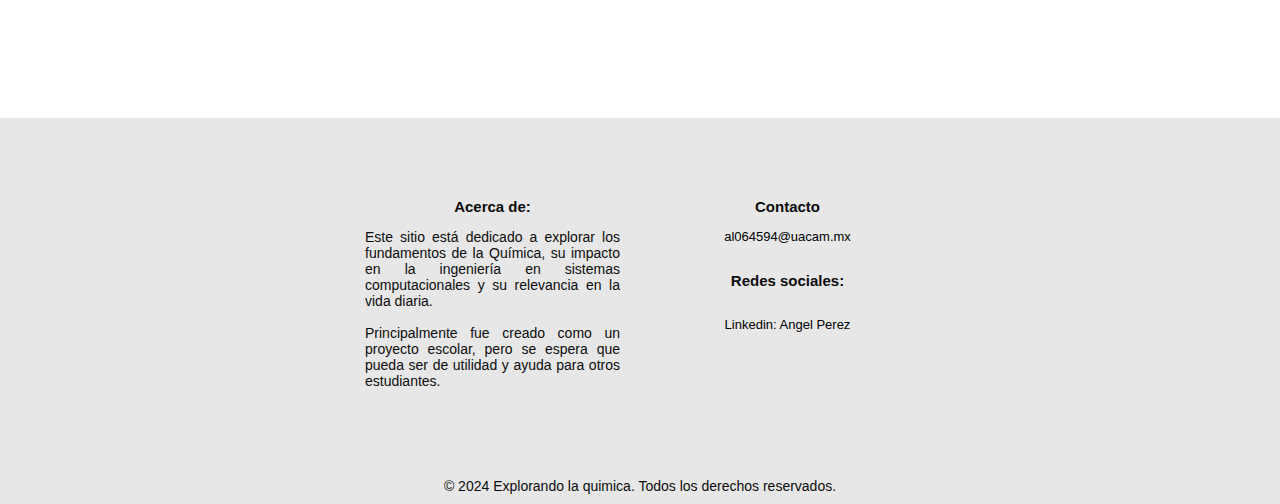
<file: Tema1.6.html>
<!DOCTYPE html>
<html lang ="es" >
<head>
   <meta charset="UTF-8">
   <meta name="viewport" content="width=device-width, initial-scale=1.0">
   <link rel="stylesheet" href="styles.css"> <!-- Enlace al archivo CSS -->
    <title>Explorando la Química: Materia, Energía y Átomos</title>
</head>

<!--  -->

<body>
    <header class="contenedorH1">
        <h1 id="titulo">Materia y Energía</h1>
    
        <!-- Menú hamburguesa visible solo en pantallas pequeñas -->
        <nav>
            <div class="hamburger" onclick="toggleMenu()">&#9776;</div> <!-- Ícono hamburguesa -->
            <ul class="Menu">
                <li><a href="index.html">Inicio</a></li>
                <li><a href="#">Materia y Energía</a>
                    <ul class="sublist">
                        <li><a href="blog.html">Definición de Química</a></li>
                        <li><a href="Tema1.2.html">Ramas de la Química</a></li>
                        <li><a href="Tema1.3.html">Propiedades de la Materia</a></li>
                        <li><a href="Tema1.4.html">Leyes de Conservación</a></li>
                        <li><a href="Tema1.5.html">Clasificación de la materia</a></li>
                        <li><a href="Tema1.6.html">Estados de agregación de la materia</a></li>
                        <li><a href="Tema1.7.html">Manifestación de la energía</a></li>
                    </ul>
                </li>
                <li><a href="#">El Átomo y Teoría Cuántica</a>
                    <ul class="sublist">
                        <li><a href="blog2.html#2"> El Átomo: Teoría Cuántica y Estructura Atómica </a></li>
                        <li><a href="blog2.html#2.1"> El átomo y sus partículas subatómicas. Teoría cuántica</a></li>
                        <li><a href="blog2.html#2.2"> Principio de dualidad</a></li>
                        <li><a href="blog2.html#2.3"> Postulado de De Broglie</a></li>
                        <li><a href="blog2.html#2.4"> Principio de incertidumbre de Heisenberg  </a></li>
                        <li><a href="blog2.html#2.5">Ecuación de onda de Schrödinger</a></li>
                        <li><a href="blog2.html#2.6">Significado físico de la función de onda</a></li>
                        <li><a href="blog2.html#2.7">Números cuánticos y orbitales atómicos</a></li>
                        <li><a href="blog2.html#2.8">Distribución electrónica en sistemas polielectrónicos</a></li>
                        <li><a href="blog2.html#2.9">Principio de Aufbau o de construcción</a></li>
                        <li><a href="blog2.html#2.10">Principio de exclusión de Pauli</a></li>
                        <li><a href="blog2.html#2.11">Principio de máxima multiplicidad de Hund</a></li>
                        <li><a href="blog2.html#2.12">Configuración electrónica de los elementos y su ubicación en la clasificación periódica</a></li>
                    </ul>
                </li>
                <li><a href="glosario.html">Glosario</a></li>
            </ul>
        </nav>
    </header>
    <main>
        <div>
            <!-- TEMA 1.6 -->
            <section id="estados de agregacion">
                <h2> Estados de agregacíon ded la materia</h2>
                <h3 class="subtitule">Sólido</h3>
                <div class="contenedorimg"><img src="img/maxresdefault.jpg" height="300" width="500"class="imagen"/></div>  
                <p>
                    Estado en el que las partículas están fuertemente unidas, dándole forma y volumen definido. 
                    <br>Ejemplo: los metales utilizados en estructuras y circuitos.

                </p>
                <h3 class="subtitule">Líquido</h3>
                <p>
                    Las partículas están más separadas que en el sólido, permitiendo flujo. 
                    <br>Ejemplo: algunos compuestos de refrigeración

                </p>
                <h3 class="subtitule">Gaseoso</h3>
                <p>
                    Las partículas están muy separadas y en movimiento rápido. 
                    <br>Ejemplo: gases en las pantallas OLED.

                </p>
                <h3 class="subtitule">Plasma</h3>
                <p>
                    Estado en el que los electrones han sido arrancados de los átomos, creando un gas ionizado. 
                    <br>Ejemplo: utilizado en pantallas de plasma.
                </p>
                <h3 class="subtitule">Condensado de Bose-Einstein</h3>
                <p>
                    Estado de la materia a temperaturas cercanas al cero absoluto, donde los átomos se comportan de manera colectiva. 
                    Tiene aplicaciones en tecnologías cuánticas.

                </p>

            </section>

        </div>
        <div class="Botones_sig">
            <!-- Tarjeta 1 -->
            <div class="Boton">
                <h2 ><a href="Tema1.5.html">Tema anterior</a></h2>
            </div>
    
            <!-- Tarjeta 2 -->
            <div class="Boton">
                <h2   ><a href="Tema1.7.html"> Tema Siguiente</a></h2>
            </div>
        </div>
    </main>
    <footer><!-- se usa para el pie de pagina de la pagina web contienen el copierai, info de contacto info del sitio, links para volver al comienso de la pagina web o informaciuon del autor-->
        <div class="footer">
         <div class="foot">
             <h5>
                 Acerca de:
             </h5>
             <br>
             <p> 
                 Este sitio está dedicado a explorar los fundamentos de la Química, 
                 su impacto en la ingeniería en sistemas computacionales y
                 su relevancia en la vida diaria.
                 <br> <br>
                 Principalmente fue creado como un proyecto escolar, pero se espera que pueda ser de utilidad y ayuda para otros estudiantes.
             </p>
         </div>
         <div class="foot">
             <h5>Contacto</h5>
             <br>
             <a href="https://mail.google.com/mail/?fs=1&to=al064594@uacam.mx&tf=cm"> al064594@uacam.mx</a>
             <br><br>
             <h5>Redes sociales: </h5>
             <br><br>
             <a href="https://linkedin.com/in/angel-perez-203061197"> Linkedin:  Angel Perez</a>
         </div>
        </div>
         <p>© 2024 Explorando la quimica. Todos los derechos reservados.</p>
     </footer>
     <script src="script.js"></script>
</body>
</html>
</file>
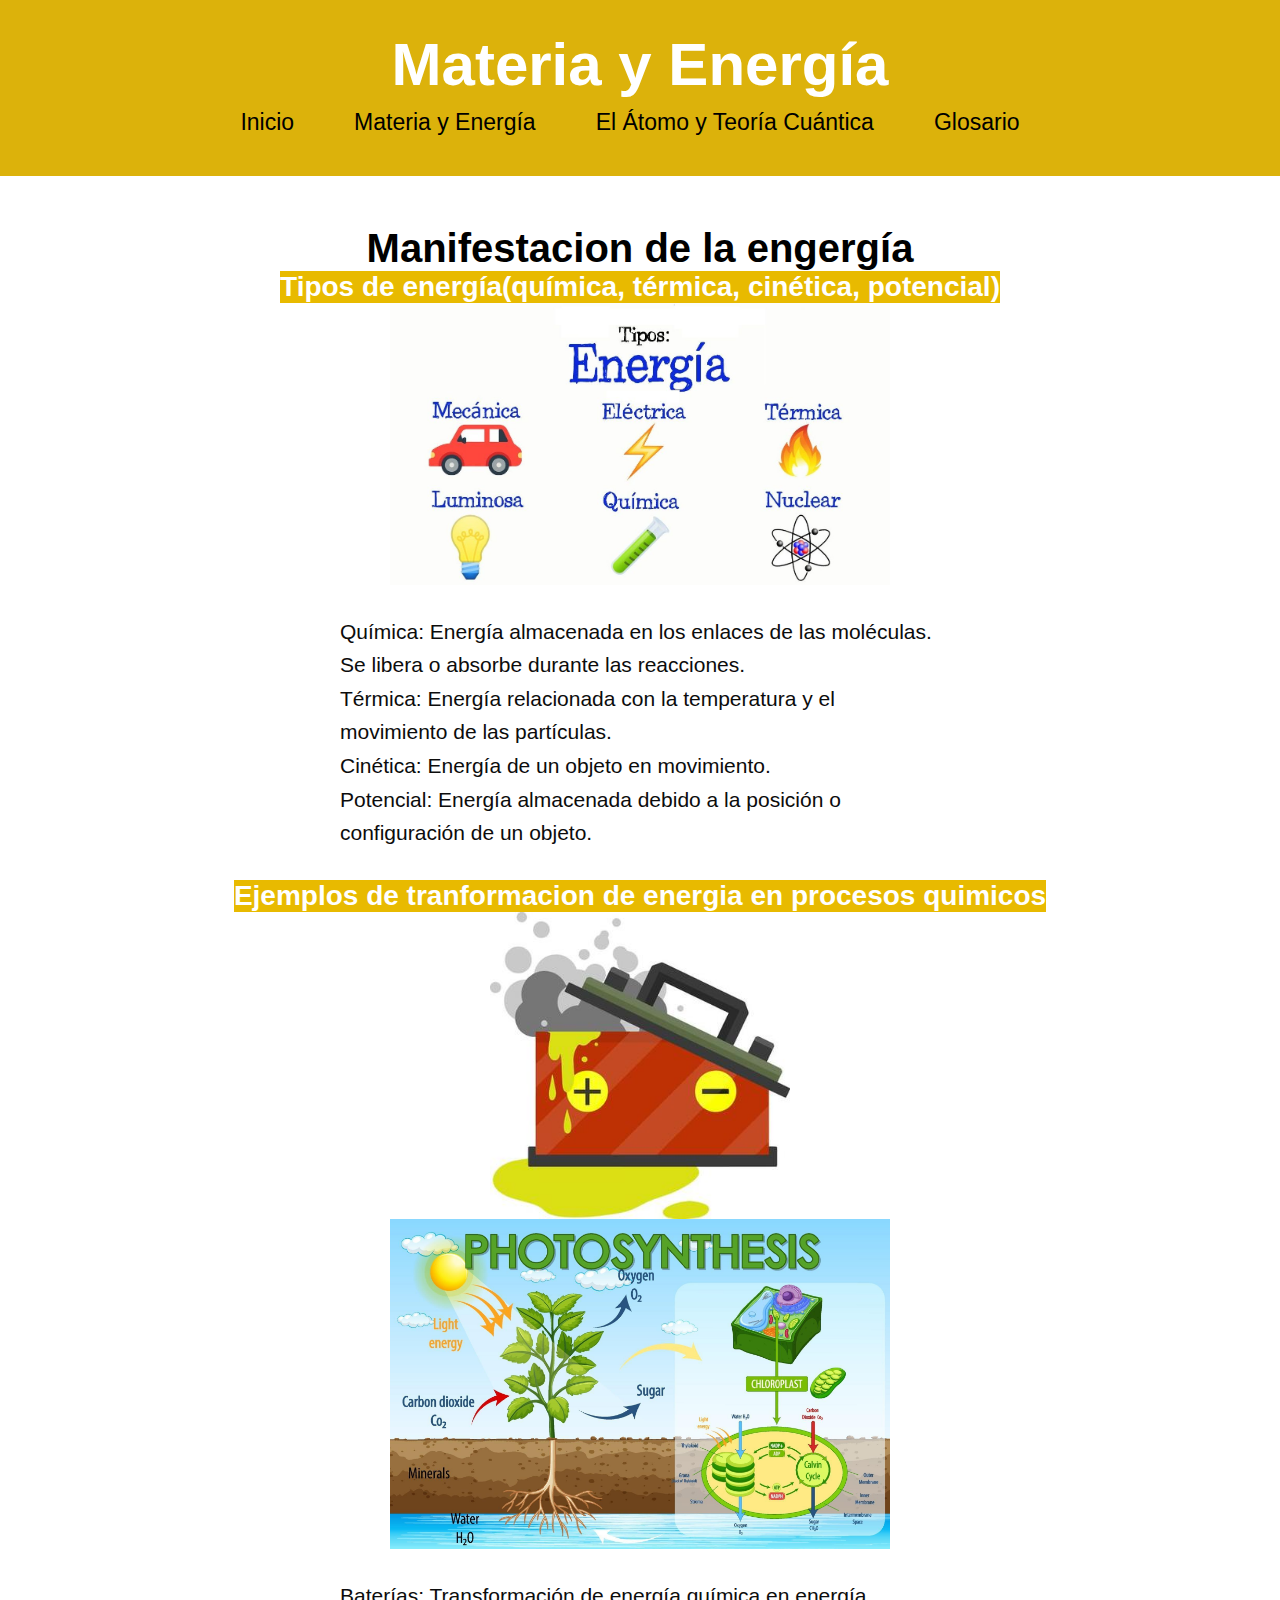
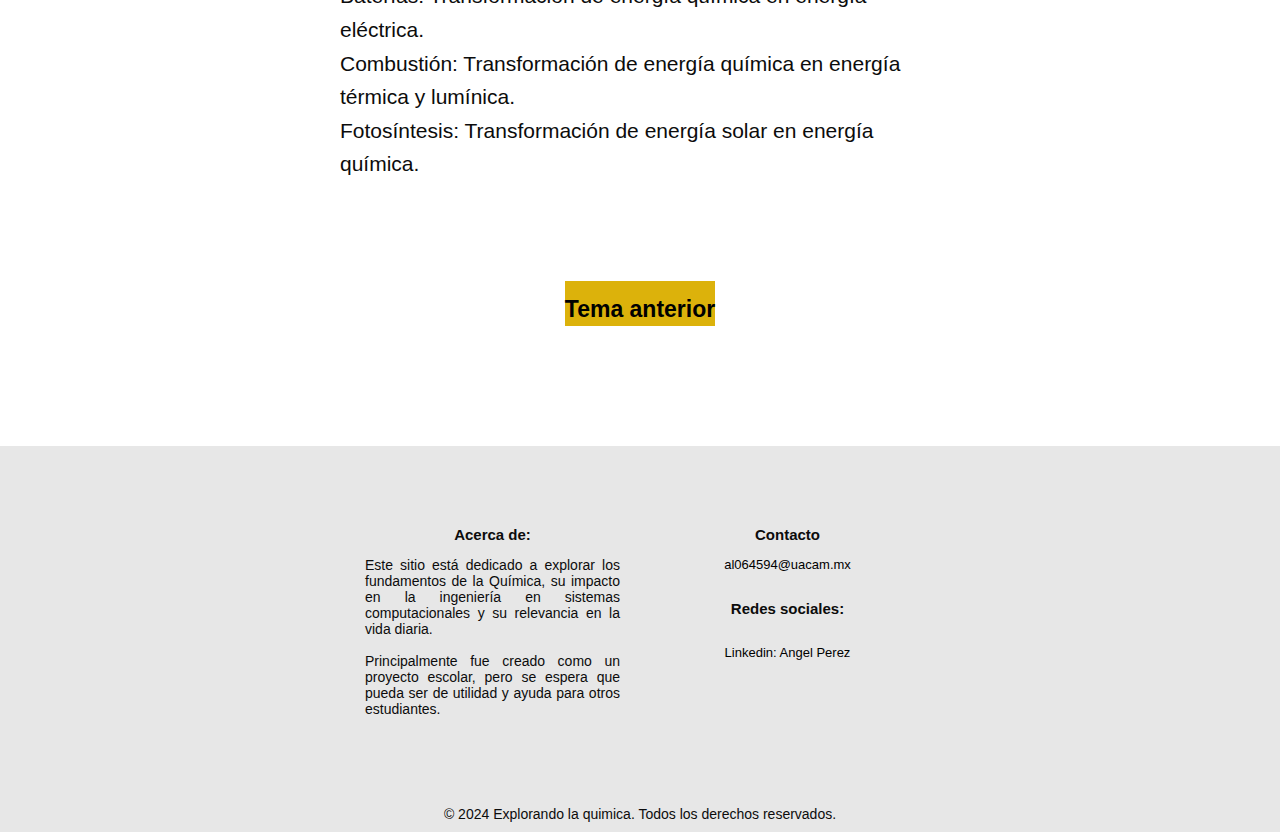
<file: Tema1.7.html>
<!DOCTYPE html>
<html lang ="es" >
<head>
   <meta charset="UTF-8">
   <meta name="viewport" content="width=device-width, initial-scale=1.0">
   <link rel="stylesheet" href="styles.css"> <!-- Enlace al archivo CSS -->
    <title>Explorando la Química: Materia, Energía y Átomos</title>
</head>

<!--  -->

<body>
    <header class="contenedorH1">
        <h1 id="titulo">Materia y Energía</h1>
    
        <!-- Menú hamburguesa visible solo en pantallas pequeñas -->
        <nav>
            <div class="hamburger" onclick="toggleMenu()">&#9776;</div> <!-- Ícono hamburguesa -->
            <ul class="Menu">
                <li><a href="index.html">Inicio</a></li>
                <li><a href="#">Materia y Energía</a>
                    <ul class="sublist">
                        <li><a href="blog.html">Definición de Química</a></li>
                        <li><a href="Tema1.2.html">Ramas de la Química</a></li>
                        <li><a href="Tema1.3.html">Propiedades de la Materia</a></li>
                        <li><a href="Tema1.4.html">Leyes de Conservación</a></li>
                        <li><a href="Tema1.5.html">Clasificación de la materia</a></li>
                        <li><a href="Tema1.6.html">Estados de agregación de la materia</a></li>
                        <li><a href="Tema1.7.html">Manifestación de la energía</a></li>
                    </ul>
                </li>
                <li><a href="#">El Átomo y Teoría Cuántica</a>
                    <ul class="sublist">
                        <li><a href="blog2.html#2"> El Átomo: Teoría Cuántica y Estructura Atómica </a></li>
                        <li><a href="blog2.html#2.1"> El átomo y sus partículas subatómicas. Teoría cuántica</a></li>
                        <li><a href="blog2.html#2.2"> Principio de dualidad</a></li>
                        <li><a href="blog2.html#2.3"> Postulado de De Broglie</a></li>
                        <li><a href="blog2.html#2.4"> Principio de incertidumbre de Heisenberg  </a></li>
                        <li><a href="blog2.html#2.5">Ecuación de onda de Schrödinger</a></li>
                        <li><a href="blog2.html#2.6">Significado físico de la función de onda</a></li>
                        <li><a href="blog2.html#2.7">Números cuánticos y orbitales atómicos</a></li>
                        <li><a href="blog2.html#2.8">Distribución electrónica en sistemas polielectrónicos</a></li>
                        <li><a href="blog2.html#2.9">Principio de Aufbau o de construcción</a></li>
                        <li><a href="blog2.html#2.10">Principio de exclusión de Pauli</a></li>
                        <li><a href="blog2.html#2.11">Principio de máxima multiplicidad de Hund</a></li>
                        <li><a href="blog2.html#2.12">Configuración electrónica de los elementos y su ubicación en la clasificación periódica</a></li>
                    </ul>
                </li>
                <li><a href="glosario.html">Glosario</a></li>
            </ul>
        </nav>
    </header>
    <main>
        <div>
            <!-- TEMA 1.7 -->
            <section id="manifestacion de la materia">
                <h2>Manifestacion de la engergía</h2>
                <h3 class="subtitule">Tipos de energía(química, térmica, cinética, potencial)</h3>
                <div class="contenedorimg"><img src="img/tipos de energia.jpg" height="300" width="500"class="imagen"/></div> 
                <p>
                    Química: Energía almacenada en los enlaces de las moléculas. Se libera o absorbe durante las reacciones.
                    <br>Térmica: Energía relacionada con la temperatura y el movimiento de las partículas.
                    <br>Cinética: Energía de un objeto en movimiento.
                    <br>Potencial: Energía almacenada debido a la posición o configuración de un objeto.
                </p>
                <h3 class="subtitule">Ejemplos de tranformacion de energia en procesos quimicos</h3>
                <div class="contenedorimg">
                    <img src="img/bateriacarro.jpg" height="300" width="300"class="imagen"/>
                    <img src="img/diagram-showing-process-of-photosynthesis-in-plant-free-vector.jpg" height="300" width="500"class="imagen"/>
                </div>
                <p>
                    Baterías: Transformación de energía química en energía eléctrica.
                    <br>Combustión: Transformación de energía química en energía térmica y lumínica.
                    <br>Fotosíntesis: Transformación de energía solar en energía química.
                </p>

            </section>

        </div>
        <div class="Botones_sig">
            <!-- Tarjeta 1 -->
            <div class="Boton">
                <h2 ><a href="Tema1.6.html">Tema anterior</a></h2>
            </div>
    
            <!-- Tarjeta 2 
             <div class="Boton">
                <h2   ><a href="Tema1.2.html"> Tema Siguiente</a></h2>
            </div>
             
            -->
            
        </div>
    </main>
    <footer><!-- se usa para el pie de pagina de la pagina web contienen el copierai, info de contacto info del sitio, links para volver al comienso de la pagina web o informaciuon del autor-->
        <div class="footer">
         <div class="foot">
             <h5>
                 Acerca de:
             </h5>
             <br>
             <p> 
                 Este sitio está dedicado a explorar los fundamentos de la Química, 
                 su impacto en la ingeniería en sistemas computacionales y
                 su relevancia en la vida diaria.
                 <br> <br>
                 Principalmente fue creado como un proyecto escolar, pero se espera que pueda ser de utilidad y ayuda para otros estudiantes.
             </p>
         </div>
         <div class="foot">
             <h5>Contacto</h5>
             <br>
             <a href="https://mail.google.com/mail/?fs=1&to=al064594@uacam.mx&tf=cm"> al064594@uacam.mx</a>
             <br><br>
             <h5>Redes sociales: </h5>
             <br><br>
             <a href="https://linkedin.com/in/angel-perez-203061197"> Linkedin:  Angel Perez</a>
         </div>
        </div>
         <p>© 2024 Explorando la quimica. Todos los derechos reservados.</p>
     </footer>
     <script src="script.js"></script>
</body>
</html>
</file>
<file: StylesMain.css>
html {
    font-size: 10px;
}

html, body {
    margin: 0;
    padding: 0;
    width: 100%;
    height: 100%;
    box-sizing: border-box;
}

body {
    font-family: Helvetica, Arial, sans-serif; /* Tipografía básica */
    background-color: #ffffff; /* Color de fondo claro */
    color: #0c0c0c; /* Color del texto */
    overflow-x: hidden; /* Previene el desplazamiento horizontal si algo se desborda */
    box-sizing: border-box;
    text-align: center;
    display: flex;
    flex-direction: column;
    min-height: 100vh;
    padding: 0;
    margin: 0;
}

.contenedorH1 {
    width: 100%;
    padding: 30px;
    background-color: #e8ba00;
}

h1 {
    text-align: center;
    font-family: Arial, Helvetica, sans-serif;
    font-size: 6rem;
    color: #ffffff;
}

/* secciones */
a[href]{
    font-size: 2.3rem;
    text-decoration: none; /* Quita el subrayado de los enlaces */
    color:#000000;/* Cambia el color de todos los enlaces <a> con un atributo href */
}

.gallery{
    display: flex;
    flex-direction: column;
    height: max-content;
    width: max-content;
    position: static;
    align-self: center;
    margin-bottom: 30px;
    gap: 30px;
    padding: 70px ;
    /*background-color: #000000;
    border: 10px solid #3715e6;*/
    
}

.card{
    display: flex;
    position: relative;
    flex-direction: row;
    background-color: #FFFFFF;
    position: relative;
    /*border: 5px solid #e8ba00;*/

}
.card img{
    height: 200px;
    width: 400px;
}

.card-content{
    display: flex;
    flex-direction: column;
    position: relative;
    padding: 10px;
    width: 200px;
    height: max-content;
    text-align: left;
   /* border: 9px solid #1E90FF;
    background-color: #0c0c0c;*/
    
}
.category{
    padding: 5px;
    width: fit-content;
    height: fit-content;
    font-size: small;
    color: #FFFFFF;
    background-color: #e8ba00;
}

footer {
    background-color: #e7e7e7;
    width: 100%;
    padding: 10px;
    margin: 0;
    /*
    border: 10px solid #bf11d6;
    */
    p{
        font-size: 14px;
    }
}

.footer{
    display: flex;
    flex-direction: row;
    height: max-content;
    width: max-content;
    position: relative;
    margin-bottom: 0px;
    gap: 40px;
    padding: 70px ;
    margin: 0 auto;
    /*background-color: #000000;
    border: 10px solid #3715e6;*/
}

* {
    margin: 0;
    padding: 0;
    box-sizing: border-box;
}

main {
    flex: 1;
}

.foot{
    display: flex;
    position: relative;
    flex-direction: column;
    height: 200px;
    width: 250px;
    position: relative;
    text-align: justify;
    margin: 0 auto;
    font-size: 12px;
    word-break: keep-all;
   
    h5{
    font-size: 15px;
    text-align: center;
   }

   a[href]{
    text-align: center;
    text-decoration: none;
    font-size: 13px;
   }

   /* 
   border: 5px solid #e8ba00;
    */
}



h2 {
    a[href]{
        text-decoration: none;
        font-size: 1.8rem;
        color: #000000;
    }
}

/* Responsividad */
/* Ajustes de Responsividad */
@media (max-width: 1000px) {
    .gallery {
        padding: 10px;
    }

    .card {
        flex-direction: column;
    }

    .card img {
        max-width: 100%;
    }
    
}

@media (max-width: 768px) {
    h1 {
        font-size: 4rem;
    }
    
    .card-content {
        padding: 5px;
    }
}

@media (max-width: 280px) {
    h1 {
        font-size: 3rem;
    }

    .card {
        flex-direction: column;
        width: 100%;
    }

    .card img {
        width: 100%;
        height: auto;
    }
}



/*MENU HAMBURGUESA*/

nav ul {
    display: flex;
    flex-wrap: wrap;
    justify-content: center;
    list-style: none;
    padding: 0;
    margin: 0;
}

nav ul li {
    padding: 10px 20px;
    white-space: nowrap;
}

.hamburger {
    display: none;
    font-size: 2.5rem;
    cursor: pointer;
    color: #FFFFFF;
    padding: 10px;
    text-align: left;
}


@media (max-width: 1250px) {
    h1, h2, h3 {
        font-size: 4rem;
    }

    p {
        max-width: 100%;
    }

    .Menu {
        display: none;
        flex-direction: column;
        background-color: #efd513;
        position: relative;
        top: 10px;
        width: 100%;
        z-index: 1;
        font-size: 1.5rem;
    }

    .Menu.show {
        display: flex;
    }

    .Menu > li {
        padding: 15px;
        margin: 0;
        border-bottom: 1px solid #ffffff;
    }

    .hamburger {
        display: block;
    }

    nav ul {
        flex-direction: column;
    }
}
@media (max-width: 480px) {
    h1 {
        font-size: 3rem;
    }

    h2 {
        font-size: 2.5rem;
    }

    h3 {
        font-size: 2rem;
    }
}
/*Ajustes para pantallas grandes */
@media(min-width: 1250px) {
    .hamburger {
        display: none;
    }

    
    
    /*MENU*/
    /* Alineación horizontal de los elementos principales */
    .Menu{
        display: flex; /* Los elementos principales estarán en horizontal */
        list-style: none; /* Elimina los números predeterminados de la lista */
        padding: 0;
        margin: 0;
        font-size: 2.3rem;
        color: #FFFFFF;
        justify-content: center;
        position: relative; /* Asegurar que el z-index funcione dentro del contexto */
        z-index: 1; /* Valor menor para el menú principal */
    }
    
    /* Mostrar el menú cuando se haga clic en el ícono hamburguesa */
    .Menu.show {
        display: block;
    }
    
    .Menu> li {
        position: relative; /* Necesario para la posición de los submenús */
        margin-right: 20px; /* Espaciado entre los elementos */
        padding-left: 20px;
    }
    
    /* Alineación vertical de los subelementos (submenús) */
    .sublist {
        display: none; /* Oculta los subelementos por defecto */
        position: absolute; /* Los coloca debajo del elemento principal */
        top: 100%; /* Justo debajo del elemento principal */
        left: 0;
        list-style-type: none; /* Elimina los números de la sublista */
        padding: 0;
        margin: 0;
        background-color: #ffdd1e; /* Fondo para los submenús */
        flex-direction: column; /* Submenú en vertical */
        z-index: 1000; /* Un valor alto para que se superponga a otros elementos */
    }
    
    
    
    /* Alineación vertical predeterminada de los subelementos */
    .sublist > li {
        padding: 10px; /* Espaciado dentro de los subelementos */
        white-space: nowrap; /* Evita que el texto se divida en varias líneas */
    }
    
    /* Opcional: Estilo visual para submenús */
    .sublist > li:hover {
        background-color: #FFFFFF; /* Cambia el color de fondo al hacer hover */
    }
}
</file>
<file: styles.css>
html {
    font-size: 10px;
}

html, body {
    margin: 0;
    padding: 0;
    width: 100%;
    height: 100%;
    box-sizing: border-box;
}

body {
    font-family: Helvetica, Arial, sans-serif; /* Tipografía básica */
    background-color: #FFFFFF; /* Color de fondo claro */
    color: #0c0c0c; /* Color del texto */
    overflow-x: hidden; /* Previene el desplazamiento horizontal si algo se desborda */
    box-sizing: border-box;
    text-align: center;
    display: flex;
    flex-direction: column;
    min-height: 100vh;
    padding: 0;
    margin: 0;
}
a[href]{
    font-size: 2.3rem;
    text-decoration: none; /* Quita el subrayado de los enlaces */
    color: #000;;/* Cambia el color de todos los enlaces <a> con un atributo href */
}

 
main {
    padding: 50px 20px;
    flex: 1;
}

h1, h2, h3 {
    text-align: center;
    font-family: Helvetica, Arial, sans-serif;
}

.contenedorH1 {
    width: 100%;
    padding: 30px;
    background-color: #dcb20b;
}

h1 {
    font-size: 6rem;
    color: #ffffff;
}

h2 {
    font-size: 4rem;
    color: #000000;
}

h3 {
    font-size: 2.8rem;
}
.subtitule{
    margin: 0 auto;
    gap: 3px;
    width: fit-content;
    height: fit-content;
    color: #FFFFFF;
    background-color: #e8ba00;
}

.subtitule, .contenedorimg{
    gap: 5px;
}
main{
    p {
        max-width: 50%;
        margin: 20px auto;
        padding: 10px;
        word-wrap: break-word;
        line-height: 1.6;
        font-size: 2.1rem;
        text-align: left;
        
    }

}


.contenedorimg{
    text-align: right;
}

.imagen{
    display: block;
    margin: 0 auto;
    max-width: 100%;
    height: auto;
}


* {
    margin: 0;
    padding: 0;
    box-sizing: border-box;
}

img, div, header {
    max-width: 100%;
}

nav ul {
    display: flex;
    flex-wrap: wrap;
    justify-content: center;
    list-style: none;
    padding: 0;
    margin: 0;
}

nav ul li {
    padding: 10px 20px;
    white-space: nowrap;
}


footer {
    display: flex;
    flex-direction: column;
    align-items: center;
    justify-content: center;
    text-align: center;
    background-color: #e7e7e7;
    width: 100%;
    padding: 10px;
    margin: 0;
    p{
        font-size: 14px;
    }
    /*
    border: 10px solid #bf11d6;
    */
}

.footer{
    display: flex;
    flex-direction: row;
    height: max-content;
    width: max-content;
    position: relative;
    margin-bottom: 0px;
    gap: 40px;
    padding: 70px ;
    margin: 0 auto;
    /*
     background-color: #a14b4b;
    border: 10px solid #3715e6;
    */
}





.foot{
    display: flex;
    position: relative;
    flex-direction: column;
    height: 210px;
    width: 255px;
    position: relative;
    text-align: justify;
    margin: 0 auto;
    font-size: 12px;
    word-break: keep-all;
    
    flex: 1; /* Cada columna ocupa espacio igual */
    min-width: 200px; /* Asegura un ancho mínimo en columnas pequeñas */
    text-align: justify;
    
    
    h5{
    font-size: 15px;
    text-align: center;
   }

   a[href]{
    text-align: center;
    text-decoration: none;
    font-size: 13px;
    
   }
   

   /* 
   background-color: #b5d150;
    border: 10px solid #3715e6;
    */
}


/* botoenes de siguiente y anterior*/


.Botones_sig{
    display: flex;
    
    height: max-content;
    width: max-content;
    position: static;
    align-self: center;
    margin-bottom: 30px;
    gap: 30px;
    padding: 70px ;
    margin: 0 auto;
    /*background-color: #000000;
    border: 10px solid #3715e6;*/
    
}

.Boton{
    display: flex;
    position: relative;
    flex-direction: row;
    background-color: #dcb20b;
    position: relative;
    /*border: 5px solid #e8ba00;*/

}




/*MENU HAMBURGUESA*/
.hamburger {
    display: none;
    font-size: 2.5rem;
    cursor: pointer;
    color: #FFFFFF;
    padding: 10px;
    text-align: left;
}


@media (max-width: 1250px) {
    h1, h2, h3 {
        font-size: 3rem;
    }

    p {
        font-size: 15px;
        max-width: 100%;
    }

    .Menu {
        display: none;
        flex-direction: column;
        background-color: #efd513;
        position: relative;
        top: 10px;
        width: 100%;
        z-index: 1;
        font-size: 1.5rem;
    }

    .Menu.show {
        display: flex;
    }

    .Menu > li {
        padding: 15px;
        margin: 0;
        border-bottom: 1px solid #ffffff;
    }

    .hamburger {
        display: block;
    }

    nav ul {
        flex-direction: column;
    }
}
@media (max-width: 480px) {
    h1 {
        font-size: 3rem;
    }

    h2 {
        font-size: 2.5rem;
    }

    h3 {
        font-size: 2rem;
    }
}
/*Ajustes para pantallas grandes */
@media(min-width: 1250px) {
    .hamburger {
        display: none;
    }

    
    
    /*MENU*/
    /* Alineación horizontal de los elementos principales */
    .Menu{
        display: flex; /* Los elementos principales estarán en horizontal */
        list-style: none; /* Elimina los números predeterminados de la lista */
        padding: 0;
        margin: 0;
        font-size: 2.3rem;
        color: #FFFFFF;
        justify-content: center;
        position: relative; /* Asegurar que el z-index funcione dentro del contexto */
        z-index: 1; /* Valor menor para el menú principal */
    }
    
    /* Mostrar el menú cuando se haga clic en el ícono hamburguesa */
    .Menu.show {
        display: block;
    }
    
    .Menu> li {
        position: relative; /* Necesario para la posición de los submenús */
        margin-right: 20px; /* Espaciado entre los elementos */
        padding-left: 20px;
    }
    
    /* Alineación vertical de los subelementos (submenús) */
    .sublist {
        display: none; /* Oculta los subelementos por defecto */
        position: absolute; /* Los coloca debajo del elemento principal */
        top: 100%; /* Justo debajo del elemento principal */
        left: 0;
        list-style-type: none; /* Elimina los números de la sublista */
        padding: 0;
        margin: 0;
        background-color: #ffdd1e; /* Fondo para los submenús */
        flex-direction: column; /* Submenú en vertical */
        z-index: 1000; /* Un valor alto para que se superponga a otros elementos */
    }
    
    
    
    /* Alineación vertical predeterminada de los subelementos */
    .sublist > li {
        padding: 10px; /* Espaciado dentro de los subelementos */
        white-space: nowrap; /* Evita que el texto se divida en varias líneas */
    }
    
    /* Opcional: Estilo visual para submenús */
    .sublist > li:hover {
        background-color: #FFFFFF; /* Cambia el color de fondo al hacer hover */
    }
}





    
    
    
    
    
    
    
    
    
    
    
    
    
    
    
    
    
    
    
    
    /*#titulo{
        color: blue;
    
    }
    
    p.texto{
        color:red;
    }
    
    p.especial{
        color: slateblue;
    }
    
    div p {
        color: aquamarine;
    }
    div h2, div h3 {
        color: gray;
    }
    
    *{
        font-size: 24px;
        color: black;
    }*/
    
    /* esto es un comentario */
    
    /* General */
    /* Enlaces */
    /*a {
        text-decoration: none; /Quita el subrayado de los enlaces
        color: #3498db; /Color azul para los enlaces
    }
    
    a:hover {
        color: #2c3e50; /Cambia el color cuando el enlace está activo
    }
    
    Navegación
    
    nav ul {
        list-style: none; /Quita los puntos de las listas 
        display: flex; /Coloca los enlaces de la lista en fila 
        justify-content: center; /Centra los enlaces de la navegación 
        padding: 0;
    }
    
    nav ul li {
        margin: 0 15px; /Margen entre los elementos de la lista
    }
    
    nav ul li a {
        padding: 10px 15px;
        background-color: #3498db;
        color: white;
        border-radius: 5px; /Bordes redondeados
    }
    
    nav ul li a:hover {
        background-color: #2980b9; /Color más oscuro al pasar el ratón
    }
    
    Secciones
    
    main {
        padding: 20px; /Espaciado alrededor del contenido principal
    }
    
    section {
        margin-bottom: 40px; /Separación entre secciones
        padding: 20px;
        background-color: white; /ondo blanco para las secciones
        border-radius: 10px;
        box-shadow: 0 2px 5px rgba(0, 0, 0, 0.705); /Sombra suave
    }
    
    Foter 
    
    footer {
        text-align: center;
        padding: 50px;
        background-color: #7a96afd8; /Color-oscuro para el pie de página
        color: rgb(255, 255, 255);
    }
    
    footer p {
        margin: 3;
    }*/
</file>
<file: glosaryStile.css>
/*MENU HAMBURGUESA*/
.hamburger {
    display: none;
    font-size: 2.5rem;
    cursor: pointer;
    color: #FFFFFF;
    padding: 10px;
    text-align: left;
}


@media (max-width: 1250px) {
    h1, h2, h3 {
        font-size: 2.5rem;
    }

    p {
        font-size: 15px;
        max-width: 100%;
    }

    .Menu {
        display: none;
        flex-direction: column;
        background-color: #efd513;
        position: relative;
        top: 10px;
        width: 100%;
        z-index: 1;
        font-size: 1.5rem;
    }

    .Menu.show {
        display: flex;
    }

    .Menu > li {
        padding: 15px;
        margin: 0;
        border-bottom: 1px solid #ffffff;
    }

    .hamburger {
        display: block;
    }

    nav ul {
        flex-direction: column;
    }
}
@media (max-width: 480px) {
    h1 {
        font-size: 2rem;
    }

    h2 {
        font-size: 1.8rem;
    }

    h3 {
        font-size: 1.5rem;
    }
}
/*Ajustes para pantallas grandes */
@media(min-width: 1250px) {
    .hamburger {
        display: none;
    }

    
    
    /*MENU*/
    /* Alineación horizontal de los elementos principales */
    .Menu{
        display: flex; /* Los elementos principales estarán en horizontal */
        list-style: none; /* Elimina los números predeterminados de la lista */
        padding: 0;
        margin: 0;
        font-size: 1.5rem;
        color: #FFFFFF;
        justify-content: center;
        position: relative; /* Asegurar que el z-index funcione dentro del contexto */
        z-index: 1; /* Valor menor para el menú principal */
    }
    
    /* Mostrar el menú cuando se haga clic en el ícono hamburguesa */
    .Menu.show {
        display: block;
    }
    
    .Menu> li {
        position: relative; /* Necesario para la posición de los submenús */
        margin-right: 20px; /* Espaciado entre los elementos */
        padding-left: 20px;
    }
    
    /* Alineación vertical de los subelementos (submenús) */
    .sublist {
        display: none; /* Oculta los subelementos por defecto */
        position: absolute; /* Los coloca debajo del elemento principal */
        top: 100%; /* Justo debajo del elemento principal */
        left: 0;
        list-style-type: none; /* Elimina los números de la sublista */
        padding: 0;
        margin: 0;
        background-color: #ffdd1e; /* Fondo para los submenús */
        flex-direction: column; /* Submenú en vertical */
        z-index: 1000; /* Un valor alto para que se superponga a otros elementos */
    }
    
    
    
    /* Alineación vertical predeterminada de los subelementos */
    .sublist > li {
        padding: 10px; /* Espaciado dentro de los subelementos */
        white-space: nowrap; /* Evita que el texto se divida en varias líneas */
    }
    
    /* Opcional: Estilo visual para submenús */
    .sublist > li:hover {
        background-color: #FFFFFF; /* Cambia el color de fondo al hacer hover */
    }
}


html, body {
    margin: 0;
    padding: 0;
    width: 100%;
    height: 100%;
    box-sizing: border-box;
}
body {
    font-family: Helvetica, Arial, sans-serif; /* Tipografía básica */
    background-color: #ffffff; /* Color de fondo claro */
    color: #0c0c0c; /* Color del texto */
    overflow-x: hidden; /* Previene el desplazamiento horizontal si algo se desborda */
    box-sizing: border-box;
    text-align: justify;
    display: flex;
    flex-direction: column;
    min-height: 100vh;
    padding: 0;
    margin: 0;
}

.contenedorH1 {
    width: 100%;
    padding: 30px;
    background-color: #dcb20b;
    p{
        font-size: 15px;
        color: #FFFFFF;
    }
}
h1{
    text-align: center;
    font-family: Arial, Helvetica, sans-serif;
    font-size: 2rem;
    color: #ffffff;
}
h2{
    text-align: center;
    font-family: Arial, Helvetica, sans-serif;
    font-size: 1.5rem;
    color: #ffffff;

}
nav {
    background-color: #dcb20b;
    padding: 10px 20px;
    display: flex;
    flex-wrap: wrap;
    gap: 10px;
}
nav a {
    color: #eaf2f8;
    text-decoration: none;
    padding: 5px 10px;
    border-radius: 5px;
    background-color: #dcb20b;
}
nav a:hover {
    background-color: #858585;
    color: white;
}
section {
    padding: 20px;
}
.glosario-section {
    margin: 20px 0;
}
.glosario-section h2 {
    width: fit-content;
    background-color: #dcb20b;
    color: white;
    padding: 10px;
    border-radius: 5px;
    text-align: justify;
}
p {
    margin: 10px 0;
}
footer {
    background-color: #969696;
    color: black;
    text-align: center;
    padding: 10px 0;
    margin-top: 20px;
}
</file>
